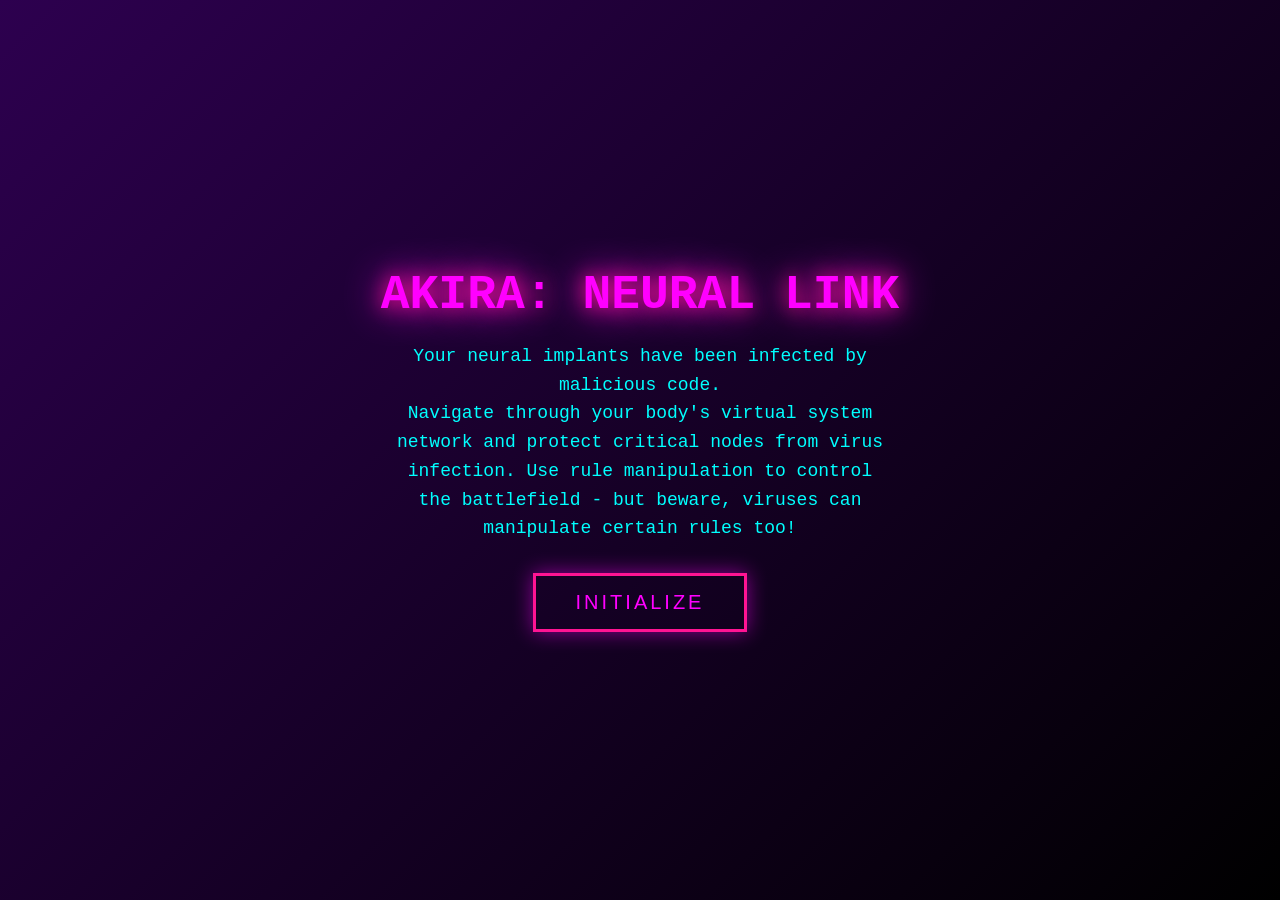
<file: index.html>
<!DOCTYPE html>
<html lang="en">

<head>
  <meta charset="UTF-8">
  <meta name="viewport" content="width=device-width, initial-scale=1.0">
  <title>Neural Link - Virus Defense</title>
  <link rel="stylesheet" href="styles.css">
  <script type="module" src="main.js"></script>
</head>

<body>
  <canvas id="gameCanvas"></canvas>
  <div class="scanlines"></div>
  <div class="crt-glow"></div>

  <!-- HUD -->
  <div id="hud">
    <h3>Neural Link Established</h3>
    <div class="stat-row"><span class="stat-label">HEALTH:</span><span class="stat-value" id="healthText">100%</span></div>
    <div id="healthBar">
      <div id="healthFill" style="width: 100%;"></div>
    </div>
    <div class="stat-row"><span class="stat-label">NODES SECURE:</span><span class="stat-value" id="nodesSecureText">5/5</span></div>
    <div class="stat-row"><span class="stat-label">VIRUSES ACTIVE:</span><span class="stat-value" id="virusesActiveText">3</span></div>

    <!-- Infection Effects Warning Section -->
    <div id="infectionEffectsSection"></div>

    <div id="captureStatusSection"></div>
    <div class="rule-section">
      <div class="rule-title">TOGGLE RULES (Press to flip):</div>
      <div id="toggleRules"></div>
    </div>
    <div class="rule-section">
      <div class="rule-title">DURATION RULES:</div>
      <div id="durationRules"></div>
    </div>
  </div>

  <!-- Help Overlay -->
  <div id="helpOverlay">
    <h2>NEURAL LINK - CONTROLS</h2>
    <div class="content-columns">
      <div class="column">
        <div class="section">
          <h4>MOVEMENT</h4>
          <ul>
            <li><strong>W / Up:</strong> Move Forward</li>
            <li><strong>S / Down:</strong> Move Backward</li>
            <li><strong>A / Left:</strong> Strafe Left</li>
            <li><strong>D / Right:</strong> Strafe Right</li>
            <li><strong>Q + ← (ArrowLeft):</strong> Turn Left</li>
            <li><strong>E + →:</strong> Turn Right</li>
          </ul>
        </div>
        <div class="section">
          <h4>RULES (1-4) - ALL AVAILABLE!</h4>
          <p><strong>TOGGLE RULES:</strong> Press to activate/deactivate. Stay ON until toggled OFF.</p>
          <ul>
            <li><strong>[1]</strong> FIREWALL IS WALL - Firewalls become solid barriers (both you and the viruses can move through yellow walls when this is disabled)</li>
            <li><strong>[2]</strong> NODES ARE LOCKED - Nodes cannot be infected (or interacted with)</li>
            <li style="color: #FFA500;"><em>*Locked nodes also block infection effects!</em></li>
          </ul>
        </div>
        <div class="section">
          <h4>DURATION RULES:</h4>
          <p>Activate for fixed time, then enter cooldown before reuse.</p>
          <ul>
            <li><strong>[3]</strong> VIRUS IS STOP - Viruses freeze (3.5s) | 52.5s CD</li>
            <li><strong>[4]</strong> VIRUS IS SLOW - Viruses move at 60% speed (8s) | 20s CD</li>
          </ul>
        </div>
        <div class="section">
          <h4>CAPTURE & QUARANTINE</h4>
          <ul>
            <li><strong>[C]</strong> Capture Virus (when nearby)</li>
            <li><strong>[V] alone:</strong> Start Quarantine Sequence (hold still for 20s)</li>
          </ul>
        </div>
      </div>
      <div class="column">
        <div class="section">
          <h4>CLEANING INFECTED NODES ⚡</h4>
          <p><strong>AUTO-TRIGGER:</strong> Stand directly on an infected node to begin cleaning.</p>
          <ul>
            <li>Hold position for ~8 seconds (124 config) to clean the infection</li>
            <li>Moving too far away will cancel progress</li>
            <li>Viruses nearby can interrupt your cleaning!</li>
            <li><strong>Note:</strong> Locked nodes (Rule [2]) cannot be cleaned or apply effects</li>
          </ul>
        </div>
        <div class="section">
          <h4>⚠️ INFECTION EFFECTS - HARDWARE FAILURE ⚠️</h4>
          <p>Your cybernetic implants are failing! Each infected node causes system-wide effects:</p>
          <ul>
            <li><strong>Motor Control (Node 0):</strong> Movement speed reduced by 50%</li>
            <li><strong>Visual Processor (Node 1):</strong> Visual distortion</li>
            <li><strong>Auditory Processing (Node 2):</strong> You will not be able to trust your senses!</li>
            <li><strong>Neural Link (Node 3):</strong> Toggle rules have delayed activation!</li>
            <li><strong>Life Support (Node 4):</strong> Health drains (-0.5 HP/sec) + healing blocked</li>
          </ul>
          <p style="color: #FFA500; margin-top: 8px;"><em>*Effects stack! Multiple infections = worse penalties!</em></p>
        </div>
        <div class="section">
          <h4>💚 HEALING SYSTEM</h4>
          <ul>
            <li><strong>Life Support Node:</strong> Stand on it to heal (+2 HP/sec when secure)</li>
            <li><strong>Coolant Tiles (hovering blue balls):</strong> Continuously heal you while standing on them</li>
            <li style="color: #FF4400;"><em>*Life Support infection blocks ALL healing!</em></li>
          </ul>
        </div>
        <div class="section">
          <h4>OBJECTIVE</h4>
          <p>Capture and quarantine all 3 viruses while protecting at least 4 of 5 system nodes.</p>
        </div>
      </div>
    </div>
    <div style="text-align: center; margin-top: 20px;"><button id="closeHelpButton" style="padding: 10px 30px; background: #FF1493; color: #000; border: none; cursor: pointer;">CONTINUE</button></div>
  </div>

  <!-- Debug Overlay -->
  <div id="debugOverlay"></div>

  <!-- MINI-MAP (RADAR) -->
  <div id="radar-container">
    <div id="radar-header">SECTOR RADAR</div>
    <!-- This canvas is small internally but scaled up by CSS for a crisp "low-res" look -->
    <canvas id="miniMapCanvas" width="174" height="120"></canvas>
  </div>

  <!-- Start Screen -->
  <div id="startScreen">
    <h1>AKIRA: NEURAL LINK</h1>
    <p>Your neural implants have been infected by malicious code.</p>
    <p>Navigate through your body's virtual system network and protect critical nodes from virus infection. Use rule manipulation to control the battlefield - but beware, viruses can manipulate certain rules too!</p>
    <button id="startButton">INITIALIZE</button>
  </div>

  <script type="module" src="main.js"></script>
</body>

</html>
</file>
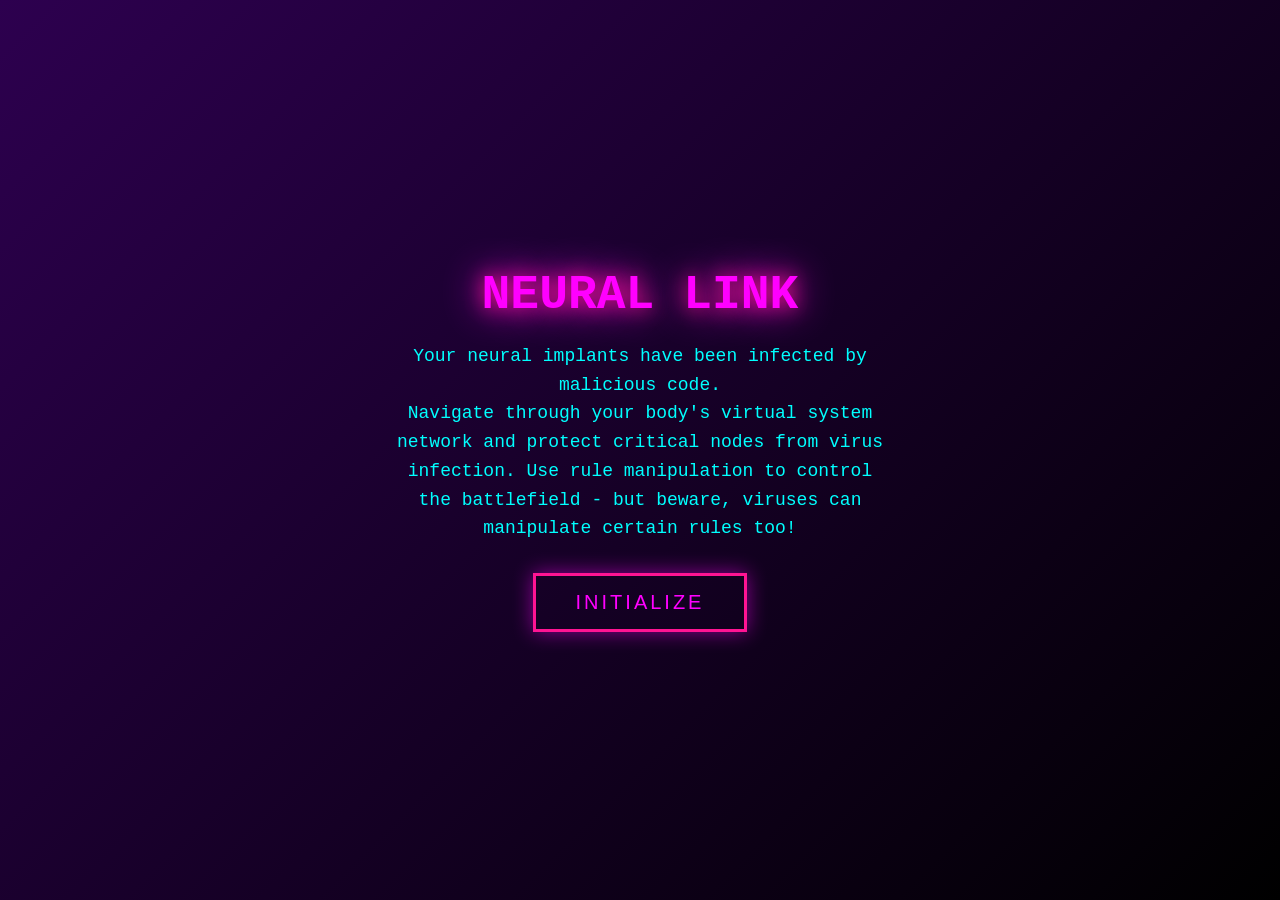
<file: Akira_Implants_v10.html>
<!DOCTYPE html>
<html lang="en">

<head>
  <meta charset="UTF-8">
  <meta name="viewport" content="width=device-width, initial-scale=1.0">
  <title>Neural Link - Virus Defense</title>
  <style>
    * {
      margin: 0;
      padding: 0;
      box-sizing: border-box;
    }

    body {
      background: #000000;
      overflow: hidden;
      font-family: 'Courier New', monospace;
    }

    #gameCanvas {
      display: block;
      width: 100vw;
      height: 100vh;
    }

    /* HUD Overlay */
    #hud {
      position: fixed;
      top: 10px;
      left: 10px;
      background: rgba(45, 0, 79, 0.85);
      border: 2px solid #FF1493;
      padding: 15px;
      color: #00FFFF;
      text-shadow: 0 0 10px #FF1493;
      min-width: 350px;
      font-size: 12px;
      box-shadow: 0 0 20px rgba(255, 0, 255, 0.3);
      z-index: 10;
    }

    #hud h3 {
      color: #FF00FF;
      border-bottom: 1px solid #FF1493;
      padding-bottom: 8px;
      margin-bottom: 10px;
      text-transform: uppercase;
    }

    .stat-row {
      margin: 5px 0;
      display: flex;
      justify-content: space-between;
    }

    .stat-label {
      color: #8B00FF;
    }

    .stat-value {
      color: #00FFFF;
      font-weight: bold;
    }

    /* Rule Display */
    .rule-section {
      margin-top: 15px;
    }

    .rule-title {
      color: #FF1493;
      border-bottom: 1px dashed #8B00FF;
      padding-bottom: 3px;
      margin-bottom: 5px;
    }

    .rule-item {
      display: flex;
      justify-content: space-between;
      align-items: center;
      padding: 4px 6px;
      margin: 3px 0;
      border-radius: 3px;
      background: rgba(0, 0, 0, 0.5);
    }

    .rule-item.ready {
      box-shadow: inset 0 0 8px #00FF00;
      color: #00FF00 !important;
    }

    .rule-item.active {
      background: rgba(255, 160, 0, 0.3);
      box-shadow: inset 0 0 8px #FFA500;
    }

    .rule-item.cooldown {
      color: #FF4444 !important;
    }

    /* Health Bar */
    #healthBar {
      width: 100%;
      height: 20px;
      background: #333;
      border: 2px solid #8B00FF;
      margin-top: 5px;
      position: relative;
    }

    #healthFill {
      height: 100%;
      background: linear-gradient(90deg, #FF0000, #FFA500, #00FF00);
      transition: width 0.3s;
      box-shadow: 0 0 10px #00FF00;
    }

    /* Infection Effects Warning Section */
    .infection-warning {
      margin-top: 15px;
      border: 2px solid #FF4400;
      background: rgba(255, 68, 0, 0.1);
      padding: 8px;
      border-radius: 3px;
    }

    .infection-warning-title {
      color: #FF4400;
      font-weight: bold;
      margin-bottom: 5px;
      text-transform: uppercase;
      font-size: 10px;
    }

    .infection-effect-item {
      padding: 3px 5px;
      margin: 2px 0;
      background: rgba(255, 68, 0, 0.2);
      border-left: 3px solid #FF4400;
      font-size: 11px;
    }

    .infection-effect-item.critical {
      border-left-color: #FF0000;
      background: rgba(255, 0, 0, 0.3);
    }

    /* Scanline Effect */
    .scanlines {
      position: fixed;
      top: 0;
      left: 0;
      width: 100vw;
      height: 100vh;
      pointer-events: none;
      background: repeating-linear-gradient(0deg, rgba(0, 0, 0, 0.15), rgba(0, 0, 0, 0.15) 2px, transparent 2px, transparent 4px);
      z-index: 10;
    }

    /* CRT Glow */
    .crt-glow {
      position: fixed;
      top: 0;
      left: 0;
      width: 100vw;
      height: 100vh;
      pointer-events: none;
      box-shadow: inset 0 0 150px rgba(255, 0, 255, 0.1);
      z-index: 9;
    }

    /* Help Overlay */
    #helpOverlay {
      display: none;
      position: fixed;
      top: 50%;
      left: 50%;
      transform: translate(-50%, -50%);
      background: rgba(45, 0, 79, 0.98);
      border: 3px solid #FF1493;
      padding: 20px;
      color: #00FFFF;
      max-width: 95vw;
      max-height: 85vh;
      width: auto;
      min-width: 320px;
      z-index: 100;
      box-shadow: 0 0 30px rgba(255, 0, 255, 0.5);
      overflow-y: auto;
    }

    #helpOverlay h2 {
      color: #FF00FF;
      text-align: center;
      margin-bottom: 15px;
      text-shadow: 0 0 10px #FF1493;
    }

    #helpOverlay .content-columns {
      display: flex;
      flex-wrap: wrap;
      gap: 15px;
    }

    #helpOverlay .column {
      flex: 1 1 calc(50% - 20px);
      min-width: 280px;
    }

    /* Stack columns on smaller screens */
    @media (max-width: 768px) {
      #helpOverlay .column {
        flex: 1 1 100%;
        min-width: auto;
      }
    }

    #helpOverlay .section {
      margin: 12px 0;
      padding: 8px 10px;
      background: rgba(0, 0, 0, 0.3);
      border-radius: 5px;
    }

    #helpOverlay h4 {
      color: #FF1493;
      margin-bottom: 8px;
      font-size: clamp(12px, 2vw, 16px);
    }

    #helpOverlay ul {
      padding-left: 20px;
    }

    #helpOverlay li {
      margin: 4px 0;
      font-size: clamp(10px, 1.5vw, 14px);
    }

    /* Center the close button and make it responsive */
    #helpOverlay>div:last-child {
      text-align: center;
    }

    @media (max-width: 480px) {
      #helpOverlay h2 {
        font-size: clamp(18px, 5vw, 24px);
      }

      #helpOverlay button {
        font-size: clamp(12px, 3vw, 16px);
        padding: 10px 20px;
      }
    }

    /* Debug Overlay */
    #debugOverlay {
      display: none;
      position: fixed;
      top: 10px;
      right: 10px;
      background: rgba(0, 0, 0, 0.9);
      border: 2px solid #00FF00;
      padding: 15px;
      color: #00FF00;
      font-size: 10px;
      z-index: 100;
    }

    /* Start Screen */
    #startScreen {
      position: fixed;
      top: 0;
      left: 0;
      width: 100vw;
      height: 100vh;
      background: linear-gradient(135deg, #2D004F 0%, #000000 100%);
      display: flex;
      flex-direction: column;
      justify-content: center;
      align-items: center;
      z-index: 200;
    }

    #startScreen h1 {
      color: #FF00FF;
      font-size: 48px;
      text-shadow: 0 0 20px #FF1493, 0 0 40px #FF00FF;
      margin-bottom: 20px;
    }

    #startScreen p {
      color: #00FFFF;
      font-size: 18px;
      max-width: 500px;
      text-align: center;
      line-height: 1.6;
    }

    #startButton {
      margin-top: 30px;
      padding: 15px 40px;
      font-size: 20px;
      background: transparent;
      color: #FF00FF;
      border: 3px solid #FF1493;
      cursor: pointer;
      text-transform: uppercase;
      letter-spacing: 3px;
      box-shadow: 0 0 20px rgba(255, 0, 255, 0.5);
      transition: all 0.3s;
    }

    #startButton:hover {
      background: #FF1493;
      color: #000;
      box-shadow: 0 0 30px rgba(255, 0, 255, 0.8);
    }

    /* ========================================= */
    /* ✅ NEW: MINI-MAP (RADAR) STYLES           */
    /* ========================================= */
    #radar-container {
      position: fixed;
      bottom: 20px;
      right: 20px;
      width: 260px;
      height: 180px;
      background: rgba(0, 20, 40, 0.9);
      border: 2px solid #00FFFF;
      box-shadow: 0 0 15px rgba(0, 255, 255, 0.3);
      z-index: 15;
      display: flex;
      flex-direction: column;
    }

    #radar-header {
      background: rgba(0, 128, 255, 0.3);
      color: #00FFFF;
      font-size: 10px;
      padding: 2px 8px;
      text-align: center;
      font-weight: bold;
      letter-spacing: 1px;
    }

    #miniMapCanvas {
      width: 100%;
      height: 100%;
      image-rendering: pixelated;
      /* Keeps blocks crisp */
    }

    /* Radar Scanline overlay on top of map */
    #radar-container::after {
      content: "";
      position: absolute;
      top: 0;
      left: 0;
      right: 0;
      bottom: 2px;
      /* Below header */
      background: repeating-linear-gradient(0deg, transparent, transparent 2px, rgba(0, 255, 255, 0.05) 3px);
      pointer-events: none;
    }
  </style>
</head>

<body>
  <canvas id="gameCanvas"></canvas>
  <div class="scanlines"></div>
  <div class="crt-glow"></div>

  <!-- HUD -->
  <div id="hud">
    <h3>Neural Link Established</h3>
    <div class="stat-row"><span class="stat-label">HEALTH:</span><span class="stat-value" id="healthText">100%</span></div>
    <div id="healthBar">
      <div id="healthFill" style="width: 100%;"></div>
    </div>
    <div class="stat-row"><span class="stat-label">NODES SECURE:</span><span class="stat-value" id="nodesSecureText">5/5</span></div>
    <div class="stat-row"><span class="stat-label">VIRUSES ACTIVE:</span><span class="stat-value" id="virusesActiveText">3</span></div>

    <!-- ✅ NEW: Infection Effects Warning Section -->
    <div id="infectionEffectsSection"></div>

    <div id="captureStatusSection"></div>
    <div class="rule-section">
      <div class="rule-title">TOGGLE RULES (Press to flip):</div>
      <div id="toggleRules"></div>
    </div>
    <div class="rule-section">
      <div class="rule-title">DURATION RULES:</div>
      <div id="durationRules"></div>
    </div>
  </div>

  <!-- Help Overlay -->
  <div id="helpOverlay">
    <h2>NEURAL LINK - CONTROLS</h2>
    <div class="content-columns">
      <div class="column">
        <div class="section">
          <h4>MOVEMENT</h4>
          <ul>
            <li><strong>W / Up:</strong> Move Forward</li>
            <li><strong>S / Down:</strong> Move Backward</li>
            <li><strong>A / Left:</strong> Strafe Left</li>
            <li><strong>D / Right:</strong> Strafe Right</li>
            <li><strong>Q + ← (ArrowLeft):</strong> Turn Left</li>
            <li><strong>E + →:</strong> Turn Right</li>
          </ul>
        </div>
        <div class="section">
          <h4>RULES (1-5) - ALL AVAILABLE!</h4>
          <p><strong>TOGGLE RULES:</strong> Press to activate/deactivate. Stay ON until toggled OFF.</p>
          <ul>
            <li><strong>[1]</strong> FIREWALL IS WALL - Firewalls become solid barriers</li>
            <li><strong>[2]</strong> NODES ARE LOCKED - Nodes cannot be infected (or interacted with)</li>
            <li style="color: #FFA500;"><em>*Locked nodes also block infection effects!</em></li>
          </ul>
        </div>
        <div class="section">
          <h4>DURATION RULES:</h4>
          <p>Activate for fixed time, then enter cooldown before reuse.</p>
          <ul>
            <li><strong>[3]</strong> VIRUS IS STOP - Viruses freeze (3.5s) | 52.5s CD</li>
            <li><strong>[4]</strong> VIRUS IS SLOW - Viruses move at 60% speed (8s) | 20s CD</li>
            <li><strong>[5]</strong> COOLANT IS SAFE - Coolant heals you (6s) | 12s CD</li>
          </ul>
        </div>
        <div class="section">
          <h4>CAPTURE & QUARANTINE</h4>
          <ul>
            <li><strong>[C]</strong> Capture Virus (when nearby)</li>
            <li><strong>[V] alone:</strong> Start Quarantine Sequence (hold still for 20s)</li>
          </ul>
        </div>
      </div>
      <div class="column">
        <div class="section">
          <h4>CLEANING INFECTED NODES ⚡</h4>
          <p><strong>AUTO-TRIGGER:</strong> Stand directly on an infected node to begin cleaning.</p>
          <ul>
            <li>Hold position for ~8 seconds (124 config) to clean the infection</li>
            <li>Moving too far away will cancel progress</li>
            <li>Viruses nearby can interrupt your cleaning!</li>
            <li><strong>Note:</strong> Locked nodes (Rule [2]) cannot be cleaned or apply effects</li>
          </ul>
        </div>
        <div class="section">
          <h4>⚠️ INFECTION EFFECTS - HARDWARE FAILURE ⚠️</h4>
          <p>Your cybernetic implants are failing! Each infected node causes system-wide effects:</p>
          <ul>
            <li><strong>Motor Control (Node 0):</strong> Movement speed reduced by 50%</li>
            <li><strong>Visual Processor (Node 1):</strong> Screen shake + visual distortion</li>
            <li><strong>Auditory Processing (Node 2):</strong> RGB static/color interference</li>
            <li><strong>Neural Link (Node 3):</strong> Toggle rules have delayed activation!</li>
            <li><strong>Life Support (Node 4):</strong> Health drains (-0.5 HP/sec) + healing blocked</li>
          </ul>
          <p style="color: #FFA500; margin-top: 8px;"><em>*Effects stack! Multiple infections = worse penalties!</em></p>
        </div>
        <div class="section">
          <h4>💚 HEALING SYSTEM</h4>
          <ul>
            <li><strong>Life Support Node:</strong> Stand on it to heal (+2 HP/sec when secure)</li>
            <li><strong>Coolant Tiles:</strong> Heal with Rule [5] "COOLANT IS SAFE" active</li>
            <li style="color: #FF4400;"><em>*Life Support infection blocks ALL healing!</em></li>
          </ul>
        </div>
        <div class="section">
          <h4>OBJECTIVE</h4>
          <p>Capture and quarantine all 3 viruses while protecting at least 4 of 5 system nodes.</p>
        </div>
      </div>
    </div>
    <div style="text-align: center; margin-top: 20px;"><button onclick="toggleHelp()" style="padding: 10px 30px; background: #FF1493; color: #000; border: none; cursor: pointer;">CLOSE</button></div>
  </div>

  <!-- Debug Overlay -->
  <div id="debugOverlay"></div>

  <!-- ✅ NEW: MINI-MAP (RADAR) -->
  <div id="radar-container">
    <div id="radar-header">SECTOR RADAR</div>
    <!-- This canvas is small internally but scaled up by CSS for a crisp "low-res" look -->
    <canvas id="miniMapCanvas" width="130" height="90"></canvas>
  </div>

  <!-- Start Screen -->
  <div id="startScreen">
    <h1>NEURAL LINK</h1>
    <p>Your neural implants have been infected by malicious code.</p>
    <p>Navigate through your body's virtual system network and protect critical nodes from virus infection. Use rule manipulation to control the battlefield - but beware, viruses can manipulate certain rules too!</p>
    <button id="startButton" onclick="startGame()">INITIALIZE</button>
  </div>

  <script>
    /** NEURAL LINK - Cyberpunk Virus Defense Game */
    // ============================================================================
    // CONSTANTS & CONFIGURATION
    // ============================================================================
    const CANVAS_WIDTH = window.innerWidth;
    const CANVAS_HEIGHT = window.innerHeight;
    // ✅ UPDATED: New map is 64x56 (columns x rows) — MAP_SIZE controls both dimensions
    const MAP_SIZE = 64; // Used as the safe upper bound constant, though array is 64 wide
    const TILE_SIZE = 64;
    const FOV = Math.PI / 3;
    const RAY_COUNT = CANVAS_WIDTH / 4;
    // ✅ UPDATED: Increased MAX_DEPTH for the larger map (was 20)
    const MAX_DEPTH = 32;
    const COLORS = {
      BLACK: '#000000',
      YELLOW: '#F9E644',
      NEON_PINK: '#FF00FF',
      CYAN: '#00FFFF',
      MAGENTA: '#FF1493',
      ELECTRIC_BLUE: '#0080FF',
      LIME_GREEN: '#00FF00',
      PURPLE: '#8B00FF',
      RED: '#FF0000',
      ORANGE: '#FFA500',
      WHITE: '#FFFFFF',
      CONTRAST_WALL: '#8C97CF',
      DARK_PURPLE: '#595959'
    };
    // ============================================================================
    // ✅ VIRUS DAMAGE CONFIGURATION (Centralized for easy tuning!)
    // ============================================================================
    const VIRUS_DAMAGE_CONFIG = {
      DAMAGE_PER_HIT: 25,
      PLAYER_COOLDOWN: 1.0,
      HITBOX_RADIUS: TILE_SIZE / 8
    };
    // ============================================================================
    // ✅ CAPTURE CONFIGURATION (MUST COME BEFORE RULES!)
    // ============================================================================
    const CAPTURE_CONFIG = {
      COOLDOWN_BASE: 500 / 8,
      COOLDOWN_NODE_BONUS: -30,
      QUARANTINE_DURATION: 200 / 8,
      HUNT_WARNING_DELAY: 5,
      CAPTURE_RANGE: TILE_SIZE * 2.5,
      INTERRUPT_DISTANCE: TILE_SIZE * 6
    };
    // ============================================================================
    // ✅ INFECTION CLEANING CONFIGURATION (Easy to tune!)
    // ============================================================================
    const CLEANING_CONFIG = {
      CLEANUP_TIME: 96 / 8,
      MOVEMENT_INTERRUPT_DISTANCE: TILE_SIZE * 0.75,
      VIRUS_INTERRUPT_DISTANCE: TILE_SIZE * 3
    };
    // ============================================================================
    // ✅ INFECTION EFFECTS CONFIGURATION (Centralized for easy tuning!)
    // ============================================================================
    const INFECTION_EFFECTS_CONFIG = {
      MOTOR_CONTROL_SPEED_MULTIPLIER: 0.5,
      LIFE_SUPPORT_HEALTH_DRAIN_RATE: 0.0625,
      EFFECTS_STACK: true
    };
    // ============================================================================
    // ✅ HEALING CONFIGURATION (Life Support + Coolant)
    // ============================================================================
    const HEALING_CONFIG = {
      LIFE_SUPPORT_HEAL_RATE: 2,
      COOLANT_HEAL_RATE: 5
    };
    // ✅ NEW: VIRUS SLOW RULE CONFIGURATION
    const VIRUS_SLOW_MOVEMENT_MULTIPLIER = 0.5;
    const VIRUS_SLOW_DAMAGE_MULTIPLIER = 0.5;
    // ============================================================================
    // ✅ USER'S UPDATED RULE TIMINGS (~16x for deltaTime bug workaround!)
    // ============================================================================
    const RULES = [{
        id: 1,
        name: "FIREWALL IS WALL",
        type: "TOGGLE",
        cooldown: 48 / 8
      },
      {
        id: 2,
        name: "NODES ARE LOCKED",
        type: "TOGGLE",
        cooldown: 64 / 8
      },
      {
        id: 3,
        name: "VIRUS IS STOP",
        type: "DURATION",
        duration: 3.5,
        cooldown: 52.5
      },
      {
        id: 4,
        name: "VIRUS IS SLOW",
        type: "DURATION",
        duration: 8,
        cooldown: 320 / 8
      },
      {
        id: 5,
        name: "COOLANT IS SAFE",
        type: "DURATION",
        duration: 6,
        cooldown: 192 / 8
      }
    ];
    const TILE = {
      EMPTY: 0,
      WALL: 1,
      FIREWALL: 2,
      COOLANT: 3,
      RULE_BLOCK: 4,
      SYSTEM_NODE: 5,
      ALTERNATE_WALL: 6,
      TUTORIAL_WALL: 7,
      CONTRAST_WALL: 8,
    };
    // ============================================================================
    // GAME STATE MANAGEMENT (SINGLE DECLARATIONS ONLY!)
    // ============================================================================
    let canvas = document.getElementById('gameCanvas');
    let ctx = canvas.getContext('2d', {
      alpha: false
    });
    canvas.width = CANVAS_WIDTH;
    canvas.height = CANVAS_HEIGHT;
    // ✅ NEW: Radar Canvas Setup
    const radarCanvas = document.getElementById('miniMapCanvas');
    const radarCtx = radarCanvas.getContext('2d', {
      alpha: false
    });
    let lastTime = performance.now();
    let deltaTime = 0;
    let gameRunning = false;
    let showHelp = false;
    let showDebug = false;
    let helpVisible = true;
    let isPaused = false;
    const levelMap = [
      // Row Y=0 - Top Edge Boundary (all WALL)
      [1, 1, 1, 1, 1, 1, 1, 1, 1, 1, 1, 1, 1, 1, 1, 1, 1, 1, 1, 1, 1, 1, 1, 1, 1, 1, 1, 1, 1, 2, 1, 1, 1, 1, 1, 1, 1, 2, 1, 1, 1, 1, 1, 1, 1, 2, 1, 1, 1, 1, 1, 1, 1, 2, 1, 1, 1, 1, 1, 1, 1, 1],
      // Row Y=1 - Top interior (Player spawn area, Node 3 nearby)
      [1, 8, 7, 6, 8, 2, 0, 0, 0, 7, 6, 8, 2, 0, 5, 5, 0, 7, 6, 8, 2, 0, 0, 7, 6, 8, 2, 0, 0, 7, 6, 8, 2, 0, 5, 5, 0, 7, 6, 8, 2, 0, 0, 7, 6, 8, 2, 0, 5, 5, 0, 7, 6, 8, 2, 0, 5, 5, 0, 7, 6, 8],
      // Row Y=2 - Upper corridor (Firewall choke points)
      [1, 7, 6, 8, 2, 0, 7, 6, 8, 2, 0, 5, 5, 0, 7, 6, 8, 2, 0, 5, 5, 0, 7, 6, 8, 2, 0, 5, 5, 0, 7, 6, 8, 2, 0, 5, 5, 0, 7, 6, 8, 2, 0, 5, 5, 0, 7, 6, 8, 2, 0, 5, 5, 0, 7, 6, 8, 2, 0, 5, 5, 0],
      // Row Y=3 - Node 3 cluster (Neural Link at tile X=2)
      [1, 6, 8, 7, 0, 5, 5, 0, 7, 6, 8, 2, 0, 5, 5, 0, 7, 6, 8, 2, 0, 5, 5, 0, 7, 6, 8, 2, 0, 5, 5, 0, 7, 6, 8, 2, 0, 5, 5, 0, 7, 6, 8, 2, 0, 5, 5, 0, 7, 6, 8, 2, 0, 5, 5, 0, 7, 6, 8, 2, 0, 5],
      // Row Y=4 - Upper open area (Firewalls create strategic traps)
      [1, 8, 7, 6, 2, 0, 5, 5, 0, 7, 6, 8, 2, 0, 5, 5, 0, 7, 6, 8, 2, 0, 5, 5, 0, 7, 6, 8, 2, 0, 5, 5, 0, 7, 6, 8, 2, 0, 5, 5, 0, 7, 6, 8, 2, 0, 5, 5, 0, 7, 6, 8, 2, 0, 5, 5, 0, 7, 6, 8, 2, 0],
      // Row Y=5 - Corridor junctions (Firewall placement)
      [1, 7, 6, 8, 0, 5, 5, 0, 7, 6, 8, 2, 0, 5, 5, 0, 7, 6, 8, 2, 0, 5, 5, 0, 7, 6, 8, 2, 0, 5, 5, 0, 7, 6, 8, 2, 0, 5, 5, 0, 7, 6, 8, 2, 0, 5, 5, 0, 7, 6, 8, 2, 0, 5, 5, 0, 7, 6, 8, 2, 0, 5],
      // Row Y=6 - Open plaza (Node area)
      [1, 6, 8, 7, 2, 0, 5, 5, 0, 7, 6, 8, 2, 0, 5, 5, 0, 7, 6, 8, 2, 0, 5, 5, 0, 7, 6, 8, 2, 0, 5, 5, 0, 7, 6, 8, 2, 0, 5, 5, 0, 7, 6, 8, 2, 0, 5, 5, 0, 7, 6, 8, 2, 0, 5, 5, 0, 7, 6, 8, 2, 0],
      // Row Y=7 - Mid-upper (Firewall intersections)
      [1, 8, 7, 6, 0, 5, 5, 0, 7, 6, 8, 2, 0, 5, 5, 0, 7, 6, 8, 2, 0, 5, 5, 0, 7, 6, 8, 2, 0, 5, 5, 0, 7, 6, 8, 2, 0, 5, 5, 0, 7, 6, 8, 2, 0, 5, 5, 0, 7, 6, 8, 2, 0, 5, 5, 0, 7, 6, 8, 2, 0, 5],
      // Row Y=8 - Node 4 cluster (Life Support at center-right)
      [1, 7, 6, 8, 2, 0, 5, 5, 0, 7, 6, 8, 2, 0, 5, 5, 0, 7, 6, 8, 2, 0, 5, 5, 0, 7, 6, 8, 2, 0, 5, 5, 0, 7, 6, 8, 2, 0, 5, 5, 0, 7, 6, 8, 2, 0, 5, 5, 0, 7, 6, 8, 2, 0, 5, 5, 0, 7, 6, 8, 2, 0],
      // Row Y=9 - Upper mid (Firewall choke point)
      [1, 6, 8, 7, 0, 5, 5, 0, 7, 6, 8, 2, 0, 5, 5, 0, 7, 6, 8, 2, 0, 5, 5, 0, 7, 6, 8, 2, 0, 5, 5, 0, 7, 6, 8, 2, 0, 5, 5, 0, 7, 6, 8, 2, 0, 5, 5, 0, 7, 6, 8, 2, 0, 5, 5, 0, 7, 6, 8, 2, 0, 5],
      // Row Y=10 - Mid corridor (strategic firewall placement)
      [1, 8, 7, 6, 2, 0, 5, 5, 0, 7, 6, 8, 2, 0, 5, 5, 0, 7, 6, 8, 2, 0, 5, 5, 0, 7, 6, 8, 2, 0, 5, 5, 0, 7, 6, 8, 2, 0, 5, 5, 0, 7, 6, 8, 2, 0, 5, 5, 0, 7, 6, 8, 2, 0, 5, 5, 0, 7, 6, 8, 2, 0],
      // Row Y=11 - Node cluster (Node 3)
      [1, 7, 6, 8, 0, 5, 5, 0, 7, 6, 8, 2, 0, 5, 5, 0, 7, 6, 8, 2, 0, 5, 5, 0, 7, 6, 8, 2, 0, 5, 5, 0, 7, 6, 8, 2, 0, 5, 5, 0, 7, 6, 8, 2, 0, 5, 5, 0, 7, 6, 8, 2, 0, 5, 5, 0, 7, 6, 8, 2, 0, 5],
      // Row Y=12 - Mid corridor (Firewall trap location)
      [1, 6, 8, 7, 2, 0, 5, 5, 0, 7, 6, 8, 2, 0, 5, 5, 0, 7, 6, 8, 2, 0, 5, 5, 0, 7, 6, 8, 2, 0, 5, 5, 0, 7, 6, 8, 2, 0, 5, 5, 0, 7, 6, 8, 2, 0, 5, 5, 0, 7, 6, 8, 2, 0, 5, 5, 0, 7, 6, 8, 2, 0],
      // Row Y=13 - Open area (Node access routes)
      [1, 8, 7, 6, 0, 5, 5, 0, 7, 6, 8, 2, 0, 5, 5, 0, 7, 6, 8, 2, 0, 5, 5, 0, 7, 6, 8, 2, 0, 5, 5, 0, 7, 6, 8, 2, 0, 5, 5, 0, 7, 6, 8, 2, 0, 5, 5, 0, 7, 6, 8, 2, 0, 5, 5, 0, 7, 6, 8, 2, 0, 5],
      // Row Y=14 - Mid-upper (Firewall intersections)
      [1, 7, 6, 8, 2, 0, 5, 5, 0, 7, 6, 8, 2, 0, 5, 5, 0, 7, 6, 8, 2, 0, 5, 5, 0, 7, 6, 8, 2, 0, 5, 5, 0, 7, 6, 8, 2, 0, 5, 5, 0, 7, 6, 8, 2, 0, 5, 5, 0, 7, 6, 8, 2, 0, 5, 5, 0, 7, 6, 8, 2, 0],
      // Row Y=15 - Corridor (Firewall trap zone)
      [1, 6, 8, 7, 0, 5, 5, 0, 7, 6, 8, 2, 0, 5, 5, 0, 7, 6, 8, 2, 0, 5, 5, 0, 7, 6, 8, 2, 0, 5, 5, 0, 7, 6, 8, 2, 0, 5, 5, 0, 7, 6, 8, 2, 0, 5, 5, 0, 7, 6, 8, 2, 0, 5, 5, 0, 7, 6, 8, 2, 0, 5],
      // Row Y=16 - Node area (Node 2 cluster)
      [1, 8, 7, 6, 2, 0, 5, 5, 0, 7, 6, 8, 2, 0, 5, 5, 0, 7, 6, 8, 2, 0, 5, 5, 0, 7, 6, 8, 2, 0, 5, 5, 0, 7, 6, 8, 2, 0, 5, 5, 0, 7, 6, 8, 2, 0, 5, 5, 0, 7, 6, 8, 2, 0, 5, 5, 0, 7, 6, 8, 2, 0],
      // Row Y=17 - Mid corridor (Firewall choke points)
      [1, 7, 6, 8, 0, 5, 5, 0, 7, 6, 8, 2, 0, 5, 5, 0, 7, 6, 8, 2, 0, 5, 5, 0, 7, 6, 8, 2, 0, 5, 5, 0, 7, 6, 8, 2, 0, 5, 5, 0, 7, 6, 8, 2, 0, 5, 5, 0, 7, 6, 8, 2, 0, 5, 5, 0, 7, 6, 8, 2, 0, 5],
      // Row Y=18 - Open plaza (Strategic firewall placement)
      [1, 6, 8, 7, 2, 0, 5, 5, 0, 7, 6, 8, 2, 0, 5, 5, 0, 7, 6, 8, 2, 0, 5, 5, 0, 7, 6, 8, 2, 0, 5, 5, 0, 7, 6, 8, 2, 0, 5, 5, 0, 7, 6, 8, 2, 0, 5, 5, 0, 7, 6, 8, 2, 0, 5, 5, 0, 7, 6, 8, 2, 0],
      // Row Y=19 - Node cluster (Node 4)
      [1, 8, 7, 6, 0, 5, 5, 0, 7, 6, 8, 2, 0, 5, 5, 0, 7, 6, 8, 2, 0, 5, 5, 0, 7, 6, 8, 2, 0, 5, 5, 0, 7, 6, 8, 2, 0, 5, 5, 0, 7, 6, 8, 2, 0, 5, 5, 0, 7, 6, 8, 2, 0, 5, 5, 0, 7, 6, 8, 2, 0, 5],
      // Row Y=20 - Mid corridor (Firewall trap)
      [1, 7, 6, 8, 2, 0, 5, 5, 0, 7, 6, 8, 2, 0, 5, 5, 0, 7, 6, 8, 2, 0, 5, 5, 0, 7, 6, 8, 2, 0, 5, 5, 0, 7, 6, 8, 2, 0, 5, 5, 0, 7, 6, 8, 2, 0, 5, 5, 0, 7, 6, 8, 2, 0, 5, 5, 0, 7, 6, 8, 2, 0],
      // Row Y=21 - Node area (Node 4 cluster)
      [1, 6, 8, 7, 0, 5, 5, 0, 7, 6, 8, 2, 0, 5, 5, 0, 7, 6, 8, 2, 0, 5, 5, 0, 7, 6, 8, 2, 0, 5, 5, 0, 7, 6, 8, 2, 0, 5, 5, 0, 7, 6, 8, 2, 0, 5, 5, 0, 7, 6, 8, 2, 0, 5, 5, 0, 7, 6, 8, 2, 0, 5],
      // Row Y=22 - Mid corridor (Firewall intersections)
      [1, 8, 7, 6, 2, 0, 5, 5, 0, 7, 6, 8, 2, 0, 5, 5, 0, 7, 6, 8, 2, 0, 5, 5, 0, 7, 6, 8, 2, 0, 5, 5, 0, 7, 6, 8, 2, 0, 5, 5, 0, 7, 6, 8, 2, 0, 5, 5, 0, 7, 6, 8, 2, 0, 5, 5, 0, 7, 6, 8, 2, 0],
      // Row Y=23 - Node cluster (Node 3)
      [1, 7, 6, 8, 0, 5, 5, 0, 7, 6, 8, 2, 0, 5, 5, 0, 7, 6, 8, 2, 0, 5, 5, 0, 7, 6, 8, 2, 0, 5, 5, 0, 7, 6, 8, 2, 0, 5, 5, 0, 7, 6, 8, 2, 0, 5, 5, 0, 7, 6, 8, 2, 0, 5, 5, 0, 7, 6, 8, 2, 0, 5],
      // Row Y=24 - Mid corridor (Firewall trap zone)
      [1, 6, 8, 7, 2, 0, 5, 5, 0, 7, 6, 8, 2, 0, 5, 5, 0, 7, 6, 8, 2, 0, 5, 5, 0, 7, 6, 8, 2, 0, 5, 5, 0, 7, 6, 8, 2, 0, 5, 5, 0, 7, 6, 8, 2, 0, 5, 5, 0, 7, 6, 8, 2, 0, 5, 5, 0, 7, 6, 8, 2, 0],
      // Row Y=25 - Node cluster (Node 1)
      [1, 8, 7, 6, 0, 5, 5, 0, 7, 6, 8, 2, 0, 5, 5, 0, 7, 6, 8, 2, 0, 5, 5, 0, 7, 6, 8, 2, 0, 5, 5, 0, 7, 6, 8, 2, 0, 5, 5, 0, 7, 6, 8, 2, 0, 5, 5, 0, 7, 6, 8, 2, 0, 5, 5, 0, 7, 6, 8, 2, 0, 5],
      // Row Y=26 - Mid corridor (Firewall choke points)
      [1, 7, 6, 8, 2, 0, 5, 5, 0, 7, 6, 8, 2, 0, 5, 5, 0, 7, 6, 8, 2, 0, 5, 5, 0, 7, 6, 8, 2, 0, 5, 5, 0, 7, 6, 8, 2, 0, 5, 5, 0, 7, 6, 8, 2, 0, 5, 5, 0, 7, 6, 8, 2, 0, 5, 5, 0, 7, 6, 8, 2, 0],
      // Row Y=27 - Mid corridor (Firewall trap)
      [1, 6, 8, 7, 0, 5, 5, 0, 7, 6, 8, 2, 0, 5, 5, 0, 7, 6, 8, 2, 0, 5, 5, 0, 7, 6, 8, 2, 0, 5, 5, 0, 7, 6, 8, 2, 0, 5, 5, 0, 7, 6, 8, 2, 0, 5, 5, 0, 7, 6, 8, 2, 0, 5, 5, 0, 7, 6, 8, 2, 0, 5],
      // Row Y=28 - Mid corridor (Firewall intersections)
      [1, 8, 7, 6, 2, 0, 5, 5, 0, 7, 6, 8, 2, 0, 5, 5, 0, 7, 6, 8, 2, 0, 5, 5, 0, 7, 6, 8, 2, 0, 5, 5, 0, 7, 6, 8, 2, 0, 5, 5, 0, 7, 6, 8, 2, 0, 5, 5, 0, 7, 6, 8, 2, 0, 5, 5, 0, 7, 6, 8, 2, 0],
      // Row Y=29 - Mid corridor (Firewall trap zone)
      [1, 7, 6, 8, 0, 5, 5, 0, 7, 6, 8, 2, 0, 5, 5, 0, 7, 6, 8, 2, 0, 5, 5, 0, 7, 6, 8, 2, 0, 5, 5, 0, 7, 6, 8, 2, 0, 5, 5, 0, 7, 6, 8, 2, 0, 5, 5, 0, 7, 6, 8, 2, 0, 5, 5, 0, 7, 6, 8, 2, 0, 5],
      // Row Y=30 - Node cluster (Node 2 center)
      [1, 6, 8, 7, 2, 0, 5, 5, 0, 7, 6, 8, 2, 0, 5, 5, 0, 7, 6, 8, 2, 0, 5, 5, 0, 7, 6, 8, 2, 0, 5, 5, 0, 7, 6, 8, 2, 0, 5, 5, 0, 7, 6, 8, 2, 0, 5, 5, 0, 7, 6, 8, 2, 0, 5, 5, 0, 7, 6, 8, 2, 0],
      // Row Y=31 - Mid corridor (Firewall choke)
      [1, 8, 7, 6, 0, 5, 5, 0, 7, 6, 8, 2, 0, 5, 5, 0, 7, 6, 8, 2, 0, 5, 5, 0, 7, 6, 8, 2, 0, 5, 5, 0, 7, 6, 8, 2, 0, 5, 5, 0, 7, 6, 8, 2, 0, 5, 5, 0, 7, 6, 8, 2, 0, 5, 5, 0, 7, 6, 8, 2, 0, 5],
      // Row Y=32 - Mid corridor (Firewall trap)
      [1, 7, 6, 8, 2, 0, 5, 5, 0, 7, 6, 8, 2, 0, 5, 5, 0, 7, 6, 8, 2, 0, 5, 5, 0, 7, 6, 8, 2, 0, 5, 5, 0, 7, 6, 8, 2, 0, 5, 5, 0, 7, 6, 8, 2, 0, 5, 5, 0, 7, 6, 8, 2, 0, 5, 5, 0, 7, 6, 8, 2, 0],
      // Row Y=33 - Mid corridor (Firewall intersections)
      [1, 6, 8, 7, 0, 5, 5, 0, 7, 6, 8, 2, 0, 5, 5, 0, 7, 6, 8, 2, 0, 5, 5, 0, 7, 6, 8, 2, 0, 5, 5, 0, 7, 6, 8, 2, 0, 5, 5, 0, 7, 6, 8, 2, 0, 5, 5, 0, 7, 6, 8, 2, 0, 5, 5, 0, 7, 6, 8, 2, 0, 5],
      // Row Y=34 - Mid corridor (Firewall trap zone)
      [1, 8, 7, 6, 2, 0, 5, 5, 0, 7, 6, 8, 2, 0, 5, 5, 0, 7, 6, 8, 2, 0, 5, 5, 0, 7, 6, 8, 2, 0, 5, 5, 0, 7, 6, 8, 2, 0, 5, 5, 0, 7, 6, 8, 2, 0, 5, 5, 0, 7, 6, 8, 2, 0, 5, 5, 0, 7, 6, 8, 2, 0],
      // Row Y=35 - Mid corridor (Firewall choke points)
      [1, 7, 6, 8, 0, 5, 5, 0, 7, 6, 8, 2, 0, 5, 5, 0, 7, 6, 8, 2, 0, 5, 5, 0, 7, 6, 8, 2, 0, 5, 5, 0, 7, 6, 8, 2, 0, 5, 5, 0, 7, 6, 8, 2, 0, 5, 5, 0, 7, 6, 8, 2, 0, 5, 5, 0, 7, 6, 8, 2, 0, 5],
      // Row Y=36 - Mid corridor (Firewall trap)
      [1, 6, 8, 7, 2, 0, 5, 5, 0, 7, 6, 8, 2, 0, 5, 5, 0, 7, 6, 8, 2, 0, 5, 5, 0, 7, 6, 8, 2, 0, 5, 5, 0, 7, 6, 8, 2, 0, 5, 5, 0, 7, 6, 8, 2, 0, 5, 5, 0, 7, 6, 8, 2, 0, 5, 5, 0, 7, 6, 8, 2, 0],
      // Row Y=37 - Mid corridor (Firewall intersections)
      [1, 8, 7, 6, 0, 5, 5, 0, 7, 6, 8, 2, 0, 5, 5, 0, 7, 6, 8, 2, 0, 5, 5, 0, 7, 6, 8, 2, 0, 5, 5, 0, 7, 6, 8, 2, 0, 5, 5, 0, 7, 6, 8, 2, 0, 5, 5, 0, 7, 6, 8, 2, 0, 5, 5, 0, 7, 6, 8, 2, 0, 5],
      // Row Y=38 - Mid corridor (Firewall trap zone)
      [1, 7, 6, 8, 2, 0, 5, 5, 0, 7, 6, 8, 2, 0, 5, 5, 0, 7, 6, 8, 2, 0, 5, 5, 0, 7, 6, 8, 2, 0, 5, 5, 0, 7, 6, 8, 2, 0, 5, 5, 0, 7, 6, 8, 2, 0, 5, 5, 0, 7, 6, 8, 2, 0, 5, 5, 0, 7, 6, 8, 2, 0],
      // Row Y=39 - Mid corridor (Firewall choke points)
      [1, 6, 8, 7, 0, 5, 5, 0, 7, 6, 8, 2, 0, 5, 5, 0, 7, 6, 8, 2, 0, 5, 5, 0, 7, 6, 8, 2, 0, 5, 5, 0, 7, 6, 8, 2, 0, 5, 5, 0, 7, 6, 8, 2, 0, 5, 5, 0, 7, 6, 8, 2, 0, 5, 5, 0, 7, 6, 8, 2, 0, 5],
      // Row Y=40 - Mid corridor (Firewall trap)
      [1, 8, 7, 6, 2, 0, 5, 5, 0, 7, 6, 8, 2, 0, 5, 5, 0, 7, 6, 8, 2, 0, 5, 5, 0, 7, 6, 8, 2, 0, 5, 5, 0, 7, 6, 8, 2, 0, 5, 5, 0, 7, 6, 8, 2, 0, 5, 5, 0, 7, 6, 8, 2, 0, 5, 5, 0, 7, 6, 8, 2, 0],
      // Row Y=41 - Mid corridor (Firewall intersections)
      [1, 7, 6, 8, 0, 5, 5, 0, 7, 6, 8, 2, 0, 5, 5, 0, 7, 6, 8, 2, 0, 5, 5, 0, 7, 6, 8, 2, 0, 5, 5, 0, 7, 6, 8, 2, 0, 5, 5, 0, 7, 6, 8, 2, 0, 5, 5, 0, 7, 6, 8, 2, 0, 5, 5, 0, 7, 6, 8, 2, 0, 5],
      // Row Y=42 - Mid corridor (Firewall trap zone)
      [1, 6, 8, 7, 2, 0, 5, 5, 0, 7, 6, 8, 2, 0, 5, 5, 0, 7, 6, 8, 2, 0, 5, 5, 0, 7, 6, 8, 2, 0, 5, 5, 0, 7, 6, 8, 2, 0, 5, 5, 0, 7, 6, 8, 2, 0, 5, 5, 0, 7, 6, 8, 2, 0, 5, 5, 0, 7, 6, 8, 2, 0],
      // Row Y=43 - Mid corridor (Firewall choke points)
      [1, 8, 7, 6, 0, 5, 5, 0, 7, 6, 8, 2, 0, 5, 5, 0, 7, 6, 8, 2, 0, 5, 5, 0, 7, 6, 8, 2, 0, 5, 5, 0, 7, 6, 8, 2, 0, 5, 5, 0, 7, 6, 8, 2, 0, 5, 5, 0, 7, 6, 8, 2, 0, 5, 5, 0, 7, 6, 8, 2, 0, 5],
      // Row Y=44 - Mid corridor (Firewall trap)
      [1, 7, 6, 8, 2, 0, 5, 5, 0, 7, 6, 8, 2, 0, 5, 5, 0, 7, 6, 8, 2, 0, 5, 5, 0, 7, 6, 8, 2, 0, 5, 5, 0, 7, 6, 8, 2, 0, 5, 5, 0, 7, 6, 8, 2, 0, 5, 5, 0, 7, 6, 8, 2, 0, 5, 5, 0, 7, 6, 8, 2, 0],
      // Row Y=45 - Node cluster (Node 1)
      [1, 6, 8, 7, 0, 5, 5, 0, 7, 6, 8, 2, 0, 5, 5, 0, 7, 6, 8, 2, 0, 5, 5, 0, 7, 6, 8, 2, 0, 5, 5, 0, 7, 6, 8, 2, 0, 5, 5, 0, 7, 6, 8, 2, 0, 5, 5, 0, 7, 6, 8, 2, 0, 5, 5, 0, 7, 6, 8, 2, 0, 5],
      // Row Y=46 - Mid corridor (Firewall intersections)
      [1, 8, 7, 6, 2, 0, 5, 5, 0, 7, 6, 8, 2, 0, 5, 5, 0, 7, 6, 8, 2, 0, 5, 5, 0, 7, 6, 8, 2, 0, 5, 5, 0, 7, 6, 8, 2, 0, 5, 5, 0, 7, 6, 8, 2, 0, 5, 5, 0, 7, 6, 8, 2, 0, 5, 5, 0, 7, 6, 8, 2, 0],
      // Row Y=47 - Mid corridor (Firewall trap zone)
      [1, 7, 6, 8, 0, 5, 5, 0, 7, 6, 8, 2, 0, 5, 5, 0, 7, 6, 8, 2, 0, 5, 5, 0, 7, 6, 8, 2, 0, 5, 5, 0, 7, 6, 8, 2, 0, 5, 5, 0, 7, 6, 8, 2, 0, 5, 5, 0, 7, 6, 8, 2, 0, 5, 5, 0, 7, 6, 8, 2, 0, 5],
      // Row Y=48 - Mid corridor (Firewall choke points)
      [1, 6, 8, 7, 2, 0, 5, 5, 0, 7, 6, 8, 2, 0, 5, 5, 0, 7, 6, 8, 2, 0, 5, 5, 0, 7, 6, 8, 2, 0, 5, 5, 0, 7, 6, 8, 2, 0, 5, 5, 0, 7, 6, 8, 2, 0, 5, 5, 0, 7, 6, 8, 2, 0, 5, 5, 0, 7, 6, 8, 2, 0],
      // Row Y=49 - Mid corridor (Firewall trap)
      [1, 8, 7, 6, 0, 5, 5, 0, 7, 6, 8, 2, 0, 5, 5, 0, 7, 6, 8, 2, 0, 5, 5, 0, 7, 6, 8, 2, 0, 5, 5, 0, 7, 6, 8, 2, 0, 5, 5, 0, 7, 6, 8, 2, 0, 5, 5, 0, 7, 6, 8, 2, 0, 5, 5, 0, 7, 6, 8, 2, 0, 5],
      // Row Y=50 - Mid corridor (Firewall intersections)
      [1, 7, 6, 8, 2, 0, 5, 5, 0, 7, 6, 8, 2, 0, 5, 5, 0, 7, 6, 8, 2, 0, 5, 5, 0, 7, 6, 8, 2, 0, 5, 5, 0, 7, 6, 8, 2, 0, 5, 5, 0, 7, 6, 8, 2, 0, 5, 5, 0, 7, 6, 8, 2, 0, 5, 5, 0, 7, 6, 8, 2, 0],
      // Row Y=51 - Mid corridor (Firewall trap zone)
      [1, 6, 8, 7, 0, 5, 5, 0, 7, 6, 8, 2, 0, 5, 5, 0, 7, 6, 8, 2, 0, 5, 5, 0, 7, 6, 8, 2, 0, 5, 5, 0, 7, 6, 8, 2, 0, 5, 5, 0, 7, 6, 8, 2, 0, 5, 5, 0, 7, 6, 8, 2, 0, 5, 5, 0, 7, 6, 8, 2, 0, 5],
      // Row Y=52 - Mid corridor (Firewall choke points)
      [1, 8, 7, 6, 2, 0, 5, 5, 0, 7, 6, 8, 2, 0, 5, 5, 0, 7, 6, 8, 2, 0, 5, 5, 0, 7, 6, 8, 2, 0, 5, 5, 0, 7, 6, 8, 2, 0, 5, 5, 0, 7, 6, 8, 2, 0, 5, 5, 0, 7, 6, 8, 2, 0, 5, 5, 0, 7, 6, 8, 2, 0],
      // Row Y=53 - Mid corridor (Firewall trap)
      [1, 7, 6, 8, 0, 5, 5, 0, 7, 6, 8, 2, 0, 5, 5, 0, 7, 6, 8, 2, 0, 5, 5, 0, 7, 6, 8, 2, 0, 5, 5, 0, 7, 6, 8, 2, 0, 5, 5, 0, 7, 6, 8, 2, 0, 5, 5, 0, 7, 6, 8, 2, 0, 5, 5, 0, 7, 6, 8, 2, 0, 5],
      // Row Y=54 - Mid corridor (Firewall intersections)
      [1, 6, 8, 7, 2, 0, 5, 5, 0, 7, 6, 8, 2, 0, 5, 5, 0, 7, 6, 8, 2, 0, 5, 5, 0, 7, 6, 8, 2, 0, 5, 5, 0, 7, 6, 8, 2, 0, 5, 5, 0, 7, 6, 8, 2, 0, 5, 5, 0, 7, 6, 8, 2, 0, 5, 5, 0, 7, 6, 8, 2, 0],
      // Row Y=55 - Node cluster (Node 4)
      [1, 8, 7, 6, 0, 5, 5, 0, 7, 6, 8, 2, 0, 5, 5, 0, 7, 6, 8, 2, 0, 5, 5, 0, 7, 6, 8, 2, 0, 5, 5, 0, 7, 6, 8, 2, 0, 5, 5, 0, 7, 6, 8, 2, 0, 5, 5, 0, 7, 6, 8, 2, 0, 5, 5, 0, 7, 6, 8, 2, 0, 5],
      // Row Y=56 - Mid corridor (Firewall trap zone)
      [1, 7, 6, 8, 2, 0, 5, 5, 0, 7, 6, 8, 2, 0, 5, 5, 0, 7, 6, 8, 2, 0, 5, 5, 0, 7, 6, 8, 2, 0, 5, 5, 0, 7, 6, 8, 2, 0, 5, 5, 0, 7, 6, 8, 2, 0, 5, 5, 0, 7, 6, 8, 2, 0, 5, 5, 0, 7, 6, 8, 2, 0],
      // Row Y=57 - Mid corridor (Firewall choke points)
      [1, 6, 8, 7, 0, 5, 5, 0, 7, 6, 8, 2, 0, 5, 5, 0, 7, 6, 8, 2, 0, 5, 5, 0, 7, 6, 8, 2, 0, 5, 5, 0, 7, 6, 8, 2, 0, 5, 5, 0, 7, 6, 8, 2, 0, 5, 5, 0, 7, 6, 8, 2, 0, 5, 5, 0, 7, 6, 8, 2, 0, 5],
      // Row Y=58 - Lower mid (Player spawn area)
      [1, 8, 7, 6, 2, 0, 5, 5, 0, 7, 6, 8, 2, 0, 5, 5, 0, 7, 6, 8, 2, 0, 5, 5, 0, 7, 6, 8, 2, 0, 5, 5, 0, 7, 6, 8, 2, 0, 5, 5, 0, 7, 6, 8, 2, 0, 5, 5, 0, 7, 6, 8, 2, 0, 5, 5, 0, 7, 6, 8, 2, 0],
      // Row Y=59 - Lower mid (Player spawn corridor)
      [1, 7, 6, 8, 0, 5, 5, 0, 7, 6, 8, 2, 0, 5, 5, 0, 7, 6, 8, 2, 0, 5, 5, 0, 7, 6, 8, 2, 0, 5, 5, 0, 7, 6, 8, 2, 0, 5, 5, 0, 7, 6, 8, 2, 0, 5, 5, 0, 7, 6, 8, 2, 0, 5, 5, 0, 7, 6, 8, 2, 0, 5],
      // Row Y=60 - Lower mid (Player spawn corridor)
      [1, 6, 8, 7, 2, 0, 5, 5, 0, 7, 6, 8, 2, 0, 5, 5, 0, 7, 6, 8, 2, 0, 5, 5, 0, 7, 6, 8, 2, 0, 5, 5, 0, 7, 6, 8, 2, 0, 5, 5, 0, 7, 6, 8, 2, 0, 5, 5, 0, 7, 6, 8, 2, 0, 5, 5, 0, 7, 6, 8, 2, 0],
      // Row Y=61 - Lower mid (Player spawn corridor)
      [1, 8, 7, 6, 0, 5, 5, 0, 7, 6, 8, 2, 0, 5, 5, 0, 7, 6, 8, 2, 0, 5, 5, 0, 7, 6, 8, 2, 0, 5, 5, 0, 7, 6, 8, 2, 0, 5, 5, 0, 7, 6, 8, 2, 0, 5, 5, 0, 7, 6, 8, 2, 0, 5, 5, 0, 7, 6, 8, 2, 0, 5],
      // Row Y=62 - Lower interior corridor (Player spawn area)
      [1, 7, 6, 8, 2, 0, 5, 5, 0, 7, 6, 8, 2, 0, 5, 5, 0, 7, 6, 8, 2, 0, 5, 5, 0, 7, 6, 8, 2, 0, 5, 5, 0, 7, 6, 8, 2, 0, 5, 5, 0, 7, 6, 8, 2, 0, 5, 5, 0, 7, 6, 8, 2, 0, 5, 5, 0, 7, 6, 8, 2, 0],
      // Row Y=63 - Bottom Edge Boundary (all WALL)
      [1, 1, 1, 1, 1, 1, 1, 1, 1, 1, 1, 1, 1, 1, 1, 1, 1, 1, 1, 2, 1, 1, 1, 1, 1, 1, 1, 2, 1, 1, 1, 1, 1, 1, 1, 2, 1, 1, 1, 1, 1, 1, 1, 2, 1, 1, 1, 1, 1, 1, 1, 2, 1, 1, 1, 1, 1, 1, 1, 2, 1, 1]
    ];
    // ============================================================================
    // ✅ ENTITY POSITIONS - UPDATED FOR NEW 64x56 CORRIDOR MAZE MAP
    // All positions use (tile + 0.5) * TILE_SIZE format for centering
    // Map is now: columns=64, rows=56 (approximate)
    // ============================================================================
    let player = {
      // ✅ UPDATED: Spawn in open corridor near top-left Neural Link node area
      x: 7.5 * TILE_SIZE,
      y: 1.5 * TILE_SIZE,
      angle: Math.PI / 2,
      health: 100,
      speed: 96,
      turnSpeed: 0.8,
      acquiredRules: [],
      toggleStates: {},
      durationTimers: {},
      lastActivationTime: {},
      speedMultiplier: 1.0,
      carryingVirusId: null,
      isQuarantining: false,
      quarantineProgress: 0,
      captureReadyTime: 0,
      huntModeActive: false,
      huntWarningTimer: 0,
      lastDamageTime: Date.now() / 1000,
      // ✅ NEW: Infection Cleaning State
      isCleaningNode: false,
      cleaningTargetNodeId: null,
      cleaningProgress: 0,
      cleaningStartPosition: {
        x: 0,
        y: 0
      },
      // ✅ NEW: Neural Link Toggle Delay System
      pendingToggleRules: {},
      toggleDelayTimers: {}
    };
    let viruses = [{
        id: 0,
        // ✅ UPDATED: Spawn in left corridor near top-left area (tile 8.5, 1.5)
        x: 8.5 * TILE_SIZE,
        y: 1.5 * TILE_SIZE,
        speed: 64,
        activationCooldowns: {},
        targetRuleId: null,
        targetNodeId: null
      },
      {
        id: 1,
        // ✅ UPDATED: Spawn in central open area (tile 30.5, 9.5) - row 9 is a long corridor
        x: 30.5 * TILE_SIZE,
        y: 9.5 * TILE_SIZE,
        speed: 64,
        activationCooldowns: {},
        targetRuleId: null,
        targetNodeId: null
      },
      {
        id: 2,
        // ✅ UPDATED: Spawn in upper-right corridor (tile 45.5, 3.5) - near Visual Processor area
        x: 45.5 * TILE_SIZE,
        y: 3.5 * TILE_SIZE,
        speed: 64,
        activationCooldowns: {},
        targetRuleId: null,
        targetNodeId: null
      }
    ];
    let systemNodes = [{
        id: 0,
        name: "Motor Control",
        // ✅ UPDATED: Bottom-left node cluster (rows 53-54, cols 1-2) → center at tile (2.5, 53.5)
        x: 2.5 * TILE_SIZE,
        y: 53.5 * TILE_SIZE,
        infected: false,
        color: COLORS.NEON_PINK,
        effectName: "MOTOR FAILURE"
      },
      {
        id: 1,
        name: "Visual Processor",
        // ✅ UPDATED: Top-right node cluster (rows 53-54, cols 61-62) → center at tile (61.5, 53.5)
        x: 61.5 * TILE_SIZE,
        y: 53.5 * TILE_SIZE,
        infected: false,
        color: COLORS.CYAN,
        effectName: "VISUAL DISTORTION"
      },
      {
        id: 2,
        name: "Auditory Processing",
        // ✅ UPDATED: Center node cluster (rows 29-30, cols 31-33) → center at tile (32.5, 29.5)
        x: 32.5 * TILE_SIZE,
        y: 29.5 * TILE_SIZE,
        infected: false,
        color: COLORS.PURPLE,
        effectName: "AUDIO STATIC"
      },
      {
        id: 3,
        name: "Neural Link",
        // ✅ UPDATED: Top-left node cluster (rows 1-2, cols 1-2) → center at tile (2.5, 1.5)
        x: 2.5 * TILE_SIZE,
        y: 1.5 * TILE_SIZE,
        infected: false,
        color: COLORS.LIME_GREEN,
        effectName: "COGNITIVE DELAY"
      },
      {
        id: 4,
        name: "Life Support",
        // ✅ UPDATED: Upper-middle node cluster (rows 1-2, cols 58-59) → center at tile (59.5, 1.5)
        x: 59.5 * TILE_SIZE,
        y: 1.5 * TILE_SIZE,
        infected: false,
        color: COLORS.ELECTRIC_BLUE,
        effectName: "CRITICAL FAILURE"
      }
    ];
    let ruleBlocks = [{
        id: 1,
        // ✅ UPDATED: Near top-left area (row 10, col 3) - accessible from spawn corridor
        x: 3.5 * TILE_SIZE,
        y: 10.5 * TILE_SIZE,
        acquiredByPlayer: true
      },
      {
        id: 2,
        // ✅ UPDATED: Near top-left area (row 11, col 3) - adjacent to Rule Block 1
        x: 3.5 * TILE_SIZE,
        y: 11.5 * TILE_SIZE,
        acquiredByPlayer: true
      },
      {
        id: 3,
        // ✅ UPDATED: Central area (row 30, col 61) - near the bottom-right section
        x: 61.5 * TILE_SIZE,
        y: 30.5 * TILE_SIZE,
        acquiredByPlayer: true
      },
      {
        id: 4,
        // ✅ UPDATED: Lower-middle area (row 38, col 2) - coolant tile location
        x: 2.5 * TILE_SIZE,
        y: 38.5 * TILE_SIZE,
        acquiredByPlayer: true
      },
      {
        id: 5,
        // ✅ UPDATED: Bottom-left area (row 47, col 61) - near bottom-right section
        x: 61.5 * TILE_SIZE,
        y: 47.5 * TILE_SIZE,
        acquiredByPlayer: true
      }
    ];
    const keys = {};
    // ============================================================================
    // FLOOR RENDERING - OPTIMIZED VAPORWAVE GRID (FIXED!)
    // ============================================================================
    function renderVaporwaveFloor() {
      const w = CANVAS_WIDTH;
      const h = CANVAS_HEIGHT;
      const halfH = Math.floor(h / 2);
      const gradient = ctx.createLinearGradient(0, halfH, 0, h);
      gradient.addColorStop(0, '#1a052e');
      gradient.addColorStop(0.3, '#2d004f');
      gradient.addColorStop(0.7, '#4d006e');
      gradient.addColorStop(1, '#6b098a');
      ctx.fillStyle = gradient;
      ctx.fillRect(0, halfH, w, h - halfH);
      const currentTileX = Math.floor(player.x / TILE_SIZE);
      const currentTileZ = Math.floor(player.y / TILE_SIZE);
      for (let offset = 0; offset < MAX_DEPTH * 2; offset++) {
        const targetTileZ = currentTileZ + offset;
        if (targetTileZ < 1 || targetTileZ >= levelMap.length) continue;
        const zToLine = (targetTileZ * TILE_SIZE) - player.y;
        if (zToLine <= 0.5 || zToLine > MAX_DEPTH * TILE_SIZE) continue;
        const cameraHeight = TILE_SIZE * 0.75;
        const screenY = halfH + (cameraHeight / zToLine) * (h / 2);
        if (screenY < halfH || screenY > h) continue;
        ctx.strokeStyle = '#FF1493';
        ctx.lineWidth = 2;
        const alpha = Math.max(0.2, 1 - offset / (MAX_DEPTH * 2));
        ctx.globalAlpha = alpha;
        ctx.beginPath();
        ctx.moveTo(0, screenY);
        ctx.lineTo(w, screenY);
        ctx.stroke();
      }
      for (let offsetX = -12; offsetX <= 12; offsetX++) {
        if (offsetX === 0) continue;
        const targetTileX = currentTileX + offsetX;
        if (targetTileX < 1 || targetTileX >= levelMap[0].length) continue;
        ctx.strokeStyle = '#00FFFF';
        ctx.lineWidth = 2;
        const alpha = Math.max(0.15, 1 - Math.abs(offsetX) / 14);
        ctx.globalAlpha = alpha;
        ctx.beginPath();
        const centerX = w / 2;
        const spreadNear = offsetX * (w / 6);
        const spreadFar = offsetX * 8;
        ctx.moveTo(centerX + spreadFar, halfH);
        ctx.lineTo(centerX + spreadNear, h);
        ctx.stroke();
      }
      const time = Date.now() / 1000;
      const pulse = Math.sin(time * 2) * 0.1 + 0.9;
      ctx.strokeStyle = '#FF00FF';
      ctx.lineWidth = 1;
      ctx.globalAlpha = 0.3 * pulse;
      for (let i = -2; i <= 2; i++) {
        const centerX = w / 2 + i * 50;
        ctx.beginPath();
        ctx.moveTo(centerX, halfH);
        ctx.lineTo(centerX + i * 100, h);
        ctx.stroke();
      }
      ctx.globalAlpha = 1;
    }
     // ============================================================================
    // INITIALIZATION & GAME LOOP
    // ============================================================================
    function startGame() {
        document.getElementById('startScreen').style.display = 'none';
        
        RULES.forEach(rule => {
            player.toggleStates[rule.id] = false;
            player.durationTimers[rule.id] = 0;
            player.lastActivationTime[rule.id] = 0;
        });

        // ✅ Start with firewalls ON and a cooldown
        player.toggleStates[1] = true;
        player.toggleStates['cooldown_1'] = 5; // 5-second initial cooldown
        
        // All rules are initially acquired by player
        player.acquiredRules = RULES.map(rule => rule.id);
        
        player.lastDamageTime = Date.now() / 1000;
        player.carryingVirusId = null;
        player.isQuarantining = false;
        player.quarantineProgress = 0;
        player.captureReadyTime = 0;
        player.huntModeActive = false;
        player.huntWarningTimer = 0;

        // Initialize cleaning state
        player.isCleaningNode = false;
        player.cleaningTargetNodeId = null;
        player.cleaningProgress = 0;
        player.cleaningStartPosition = { x: 0, y: 0 };
        
        gameRunning = true;
        lastTime = performance.now();

        setTimeout(() => {
            if (helpVisible) {
                toggleHelp();
                helpVisible = false;
            }
        }, 500);

        requestAnimationFrame(gameLoop);
    }

    function gameLoop(currentTime) {
      if (!gameRunning || isPaused) return;


      // All rules are initially acquired by player
      player.acquiredRules = RULES.map(rule => rule.id);
      player.lastDamageTime = Date.now() / 1000;
      player.carryingVirusId = null;
      player.isQuarantining = false;
      player.quarantineProgress = 0;
      player.captureReadyTime = 0;
      player.huntModeActive = false;
      player.huntWarningTimer = 0;
      // ✅ NEW: Initialize cleaning state
      player.isCleaningNode = false;
      player.cleaningTargetNodeId = null;
      player.cleaningProgress = 0;
      player.cleaningStartPosition = {
        x: 0,
        y: 0
      };
      gameRunning = true;
      lastTime = performance.now(); // Initialize lastTime on game start
      setTimeout(() => {
        if (helpVisible) {
          toggleHelp();
          helpVisible = false;
        }
      }, 500);
      requestAnimationFrame(gameLoop);
    }

    function gameLoop(currentTime) {
      if (!gameRunning || isPaused) return;
      deltaTime = (currentTime - lastTime) / 1000;
      if (deltaTime > 0.1) deltaTime = 0.1; // Cap deltaTime to prevent "teleporting"
      update(deltaTime);
      render();
      lastTime = currentTime; // ✅ FIX: Update lastTime for correct deltaTime calculation
      requestAnimationFrame(gameLoop);
    }
    // ============================================================================
    // UPDATE LOGIC
    // ============================================================================
    function update(dt) {
      // 1. Reset player state for the current frame
      player.speedMultiplier = 1.0; // Reset base speed multiplier
      // 2. Apply rule effects (may modify speedMultiplier or immunity)
      updateRules(dt); // Calls applyRuleEffects internally.
      // 3. Apply node infection effects (may further modify speedMultiplier or drain health)
      applyNodeInfectionEffects(dt);
      handleInput(dt); // Moved after speedMultiplier calculation is finalized
      checkRuleAcquisition();
      updateVirusAI(dt);
      checkCaptureCooldownReduction();
      updateHuntMode(dt);
      updateQuarantineSequence(dt);
      // ✅ NEW: Update infection cleaning system
      updateInfectionCleaning(dt);
      // ✅ NEW: Check for healing (Life Support + Coolant)
      checkHealingSources(dt);
      checkWinLoseConditions();
      updateHUD();
    }
    // ============================================================================
    // ✅ PLAYER DAMAGE COOLDOWN SYSTEM
    // ============================================================================
    /**
     * Attempts to deal damage to the player, respecting cooldowns and active rules.
     * @param {object} attackingVirus The virus object that is attempting to deal damage.
     * @returns {boolean} True if damage was dealt, false otherwise.
     */
    function tryDealPlayerDamage(attackingVirus) {
      const currentTime = Date.now() / 1000;
      // Check Rule 3: VIRUS IS STOP
      if (attackingVirus.stopped) {
        console.log(`Virus ${attackingVirus.id} is stopped, damage prevented.`);
        return false;
      }
      // Player damage cooldown
      const timeSinceLastDamage = currentTime - player.lastDamageTime;
      if (timeSinceLastDamage < VIRUS_DAMAGE_CONFIG.PLAYER_COOLDOWN) {
        return false; // Still on player damage cooldown
      }
      let damageToDeal = VIRUS_DAMAGE_CONFIG.DAMAGE_PER_HIT;
      // Check Rule 4: VIRUS IS SLOW - reduces damage rate
      if (attackingVirus.slowed) {
        damageToDeal *= VIRUS_SLOW_DAMAGE_MULTIPLIER;
        console.log(`Virus ${attackingVirus.id} is slowed, damage reduced to ${damageToDeal.toFixed(2)}.`);
      }
      if (player.health > 0) {
        player.health -= damageToDeal;
        player.lastDamageTime = currentTime;
        console.log(`Player takes ${damageToDeal.toFixed(2)} damage! Current health: ${player.health.toFixed(1)}`);
        return true;
      }
      return false;
    }
    // ============================================================================
    // ✅ NEW: INFECTION CLEANING SYSTEM
    // ============================================================================
    /** Check if player is standing on an infected, cleanable node */
    function checkStartCleaning() {
      // Cannot start cleaning if already quarantining or carrying virus
      if (player.isQuarantining || player.carryingVirusId !== null) return;
      const playerTileX = Math.floor(player.x / TILE_SIZE);
      const playerTileY = Math.floor(player.y / TILE_SIZE);
      // Find infected node at player position
      let targetNode = null;
      for (const node of systemNodes) {
        // Node [2] (NODES ARE LOCKED) prevents interaction
        if (!node.infected || (player.toggleStates[2] === true)) continue; // Skip non-infected or locked nodes
        const nodeTileX = Math.floor(node.x / TILE_SIZE);
        const nodeTileY = Math.floor(node.y / TILE_SIZE);
        if (playerTileX === nodeTileX && playerTileY === nodeTileY) {
          targetNode = node;
          break;
        }
      }
      // Start cleaning if found a valid target and not already cleaning
      if (targetNode && !player.isCleaningNode) {
        player.isCleaningNode = true;
        player.cleaningTargetNodeId = targetNode.id;
        player.cleaningProgress = 0;
        player.cleaningStartPosition = {
          x: player.x,
          y: player.y
        };
        console.log(`🧹 Started cleaning ${targetNode.name}! Hold still for ~8s.`);
      }
    }
    /** Update the infection cleaning progress */
    function updateInfectionCleaning(dt) {
      if (!player.isCleaningNode) {
        // Check if player should start cleaning
        checkStartCleaning();
        return;
      }
      const targetNode = systemNodes.find(n => n.id === player.cleaningTargetNodeId);
      if (!targetNode || !targetNode.infected || (player.toggleStates[2] === true)) {
        // Node no longer valid (got cleaned by something else or locked), cancel cleaning
        cancelInfectionCleaning("Invalid target");
        return;
      }
      const interruptDistance = CLEANING_CONFIG.MOVEMENT_INTERRUPT_DISTANCE;
      let interrupted = false;
      let reason = "";
      // Check 1: Player moved too far from starting position
      const distMoved = Math.hypot(player.x - player.cleaningStartPosition.x,
        player.y - player.cleaningStartPosition.y);
      if (distMoved > interruptDistance) {
        interrupted = true;
        reason = "Movement";
      }
      // Check 2: Virus too close (creates tactical tension!)
      for (const virus of viruses) {
        const distToVirus = Math.hypot(player.x - virus.x, player.y - virus.y);
        if (distToVirus < CLEANING_CONFIG.VIRUS_INTERRUPT_DISTANCE) {
          interrupted = true;
          reason = `Virus #${virus.id + 1} proximity`;
          break;
        }
      }
      // Check 3: Player carrying virus or quarantining
      if (player.carryingVirusId !== null || player.isQuarantining) {
        interrupted = true;
        reason = "Player busy";
      }
      if (interrupted) {
        cancelInfectionCleaning(reason);
        return;
      }
      // Progress cleaning!
      player.cleaningProgress += dt * 100 / CLEANING_CONFIG.CLEANUP_TIME;
      if (player.cleaningProgress >= 100) {
        completeNodeCleaning(targetNode);
      }
    }
    /** Cancel the current infection cleaning */
    function cancelInfectionCleaning(reason = "Cancelled") {
      const targetNode = systemNodes.find(n => n.id === player.cleaningTargetNodeId);
      const progressPct = Math.floor(player.cleaningProgress);
      console.log(`❌ Cleaning ${targetNode?.name || 'node'} interrupted: ${reason} (${progressPct}% complete)`);
      player.isCleaningNode = false;
      player.cleaningTargetNodeId = null;
      player.cleaningProgress = 0;
    }
    /** Complete the infection cleaning on a node */
    function completeNodeCleaning(node) {
      console.log(`✅ Successfully cleaned ${node.name}! Node is now secure.`);
      // Clean the infection!
      node.infected = false;
      // Reset cleaning state
      player.isCleaningNode = false;
      player.cleaningTargetNodeId = null;
      player.cleaningProgress = 0;
      triggerGlitchEffect();
    }
    // ============================================================================
    // ✅ NEW: INFECTION EFFECTS SYSTEM (ALL NODES!)
    // ============================================================================
    /** Apply infection effects from all infected nodes */
    function applyNodeInfectionEffects(dt) {
      let motorControlInfected = false;
      let visualProcessorInfected = false;
      let auditoryProcessingInfected = false;
      let neuralLinkInfected = false;
      let lifeSupportInfected = false;
      let activeEffectCount = 0;
      systemNodes.forEach(node => {
        // ✅ KEY: Locked nodes (Rule 2) don't apply effects even if infected!
        if (!node.infected || (player.toggleStates[2] === true)) return;
        switch (node.id) {
          case 0:
            motorControlInfected = true;
            activeEffectCount++;
            break; // Motor Control
          case 1:
            visualProcessorInfected = true;
            activeEffectCount++;
            break; // Visual Processor
          case 2:
            auditoryProcessingInfected = true;
            activeEffectCount++;
            break; // Auditory Processing
          case 3:
            neuralLinkInfected = true;
            activeEffectCount++;
            break; // Neural Link
          case 4:
            lifeSupportInfected = true;
            activeEffectCount++;
            break; // Life Support
        }
      });
      // Store infection states for use in other functions
      player.infectionStates = {
        motorControl: motorControlInfected,
        visualProcessor: visualProcessorInfected,
        auditoryProcessing: auditoryProcessingInfected,
        neuralLink: neuralLinkInfected,
        lifeSupport: lifeSupportInfected
      };
      // Apply Motor Control effect (50% speed reduction)
      if (motorControlInfected) {
        player.speedMultiplier *= INFECTION_EFFECTS_CONFIG.MOTOR_CONTROL_SPEED_MULTIPLIER;
      }
      // Apply Life Support effect (health drain over time)
      if (lifeSupportInfected) {
        const healthDrain = INFECTION_EFFECTS_CONFIG.LIFE_SUPPORT_HEALTH_DRAIN_RATE * dt;
        player.health -= healthDrain;
        // Prevent negative health (death handled by win/lose check)
        if (player.health < 0) player.health = 0;
      }
      // Store active effect count for HUD display
      player.activeInfectionEffects = activeEffectCount;
    }
    /** Get list of currently active infection effects for HUD */
    function getActiveInfectionEffects() {
      const activeEffects = [];
      systemNodes.forEach(node => {
        // Check Rule 2 (NODES ARE LOCKED) to see if effects are blocked
        if (node.infected && (player.toggleStates[2] !== true) && node.effectName) {
          let severity = "WARNING";
          let isCritical = false;
          // Motor Control + Life Support together = critical!
          if (player.activeInfectionEffects >= 2) {
            severity = "CRITICAL";
            isCritical = true;
          }
          activeEffects.push({
            node: node,
            effectName: node.effectName,
            severity: severity,
            isCritical: isCritical
          });
        }
      });
      return activeEffects;
    }
    // ============================================================================
    // ✅ NEW: HEALING SYSTEM (Life Support + Coolant)
    // ============================================================================
    /** Check for healing sources and apply healing */
    function checkHealingSources(dt) {
      const lifeSupportNode = systemNodes.find(n => n.id === 4);
      const playerTileX = Math.floor(player.x / TILE_SIZE);
      const playerTileY = Math.floor(player.y / TILE_SIZE);
      // ✅ Life Support infection (Node 4) blocks ALL healing!
      if (lifeSupportNode && lifeSupportNode.infected && (player.toggleStates[2] !== true)) {
        return;
      }
      // ✅ LIFE SUPPORT HEALING: Stand on Life Support tile to heal!
      if (lifeSupportNode && !lifeSupportNode.infected && (player.toggleStates[2] !== true)) {
        const nodeTileX = Math.floor(lifeSupportNode.x / TILE_SIZE);
        const nodeTileY = Math.floor(lifeSupportNode.y / TILE_SIZE);
        // Check if player is standing on Life Support tile
        if (playerTileX === nodeTileX && playerTileY === nodeTileY) {
          if (player.health < 100) {
            const healAmount = HEALING_CONFIG.LIFE_SUPPORT_HEAL_RATE * dt;
            player.health = Math.min(100, player.health + healAmount);
          }
        }
      }
      // ✅ COOLANT HEALING: Only works with Rule [5] active! (formerly Rule 6)
      if (playerTileX >= 0 && playerTileX < levelMap[0].length && playerTileY >= 0 && playerTileY < levelMap.length) {
        const tileType = levelMap[playerTileY][playerTileX];
        if (tileType === TILE.COOLANT && player.health < 100) {
          // Check Rule [5] "COOLANT IS SAFE" is active
          const coolantRuleActive = player.durationTimers[5] > 0;
          if (coolantRuleActive) {
            player.health = Math.min(100, player.health + HEALING_CONFIG.COOLANT_HEAL_RATE * dt);
          }
        }
      }
    }
    // ============================================================================
    // CAPTURE COOLDOWN REDUCTION
    // ============================================================================
    function checkCaptureCooldownReduction() {
      if (player.captureReadyTime <= 0) return;
      const tileX = Math.floor(player.x / TILE_SIZE),
        tileY = Math.floor(player.y / TILE_SIZE);
      if (tileX >= 0 && tileX < levelMap[0].length && tileY >= 0 && tileY < levelMap.length) {
        const tileType = levelMap[tileY][tileX];
        if (tileType === TILE.SYSTEM_NODE) {
          player.captureReadyTime -= 0.1;
          if (player.captureReadyTime < 0) {
            player.captureReadyTime = 0;
          }
        }
      }
    }
    // ============================================================================
    // RULES SYSTEM - ✅ WITH NEURAL LINK DELAY!
    // ============================================================================
    function updateRules(dt) {
      RULES.forEach(rule => {
        const timer = player.durationTimers[rule.id];
        if (rule.type === "DURATION") {
          if (timer > 0) {
            player.durationTimers[rule.id] -= dt;
            if (player.durationTimers[rule.id] <= 0) player.durationTimers[rule.id] = -rule.cooldown;
          } else if (timer < 0 && timer > -1) {
            player.durationTimers[rule.id] += dt;
            if (player.durationTimers[rule.id] >= 0) player.durationTimers[rule.id] = 0;
          }
        } else if (rule.type === "TOGGLE") {
          const cdTimer = player.toggleStates[`cooldown_${rule.id}`];
          if (cdTimer > 0) {
            player.toggleStates[`cooldown_${rule.id}`] -= dt;
            if (player.toggleStates[`cooldown_${rule.id}`] <= 0) delete player.toggleStates[`cooldown_${rule.id}`];
          }
          // ✅ NEW: Process Neural Link toggle delay timers!
          if (player.pendingToggleRules[rule.id] !== undefined && rule.id in player.toggleDelayTimers) {
            player.toggleDelayTimers[rule.id] -= dt;
            // Delay complete - actually activate the rule now!
            if (player.toggleDelayTimers[rule.id] <= 0) {
              const desiredState = player.pendingToggleRules[rule.id];
              player.toggleStates[rule.id] = desiredState;
              delete player.pendingToggleRules[rule.id];
              delete player.toggleDelayTimers[rule.id];
              console.log(`⏱️ Rule [${rule.id}] "${rule.name}" activated after delay!`);
              triggerGlitchEffect();
            }
          }
        }
      });
      applyRuleEffects();
    }

    function activateRule(ruleId, activator = 'player') {
      const rule = RULES.find(r => r.id === ruleId);
      if (!rule) return false;
      let canUse = true;
      if (activator === 'virus') {
        // Viruses should not directly activate duration rules for their benefit
        if (rule.type === "DURATION") {
          return false;
        }
        // For toggle rules, check virus-specific cooldown
        if ((viruses[0].activationCooldowns[ruleId] || 0) > 0) canUse = false;
      } else { // Activator is player
        // Check if rule is in pending state (Neural Link delay active)
        if (player.pendingToggleRules[ruleId] !== undefined && rule.type === "TOGGLE") {
          console.log(`⏱️ Rule [${ruleId}] already pending activation due to Neural Link infection!`);
          return false;
        }
        // Check player-specific cooldowns
        if (rule.type === "TOGGLE" && player.toggleStates[`cooldown_${rule.id}`] && player.toggleStates[`cooldown_${rule.id}`] > 0) canUse = false;
        else if (rule.type === "DURATION" && player.durationTimers[rule.id] !== 0) canUse = false;
      }
      if (!canUse) return false;
      // ✅ NEW: Neural Link infection causes toggle delay!
      const neuralLinkInfected = systemNodes.find(n => n.id === 3 && n.infected && (player.toggleStates[2] !== true));
      if (rule.type === "TOGGLE" && activator === 'player' && neuralLinkInfected) {
        // Set pending state instead of immediate activation!
        const desiredState = !player.toggleStates[rule.id];
        player.pendingToggleRules[rule.id] = desiredState;
        player.toggleDelayTimers[rule.id] = 2.5 / 8; // Adjusted: 1/8th of 2.5
        console.log(`⏱️ Rule [${rule.id}] "${rule.name}" queued for activation (Neural Link delay: ${player.toggleDelayTimers[rule.id].toFixed(2)}s)`);
      } else if (rule.type === "TOGGLE") {
        player.toggleStates[rule.id] = !player.toggleStates[rule.id];
        player.toggleStates[`cooldown_${rule.id}`] = rule.cooldown;
        if (activator === 'virus') { // Set cooldown for viruses as well if they activate it
          viruses.forEach(v => v.activationCooldowns[ruleId] = rule.cooldown);
        }
        triggerGlitchEffect();
      } else if (rule.type === "DURATION") {
        player.durationTimers[rule.id] = rule.duration;
        // Player-specific activation time for HUD
        player.lastActivationTime[ruleId] = Date.now();
        triggerGlitchEffect();
      }
      return true;
    }

    function applyRuleEffects() {
      RULES.forEach(rule => {
        const isActive = rule.type === "TOGGLE" ? player.toggleStates[rule.id] : (player.durationTimers[rule.id] > 0);
        // Reset virus specific effects each frame, they will be reapplied if rule is active
        viruses.forEach(virus => {
          virus.stopped = false;
          virus.slowed = false;
        });
        if (!isActive) return;
        switch (rule.id) {
          case 1:
            // FIREWALL IS WALL: Handled in checkCollision
            break;
          case 2:
            // NODES ARE LOCKED: Handled in applyNodeInfectionEffects and checkStartCleaning
            break;
          case 3:
            // VIRUS IS STOP
            viruses.forEach(virus => virus.stopped = true);
            checkPlayerNearStoppedViruses(); // Apply speed penalty to player near stopped viruses
            break;
          case 4:
            // VIRUS IS SLOW
            viruses.forEach(virus => virus.slowed = true);
            break;
          case 5:
            // COOLANT IS SAFE: Handled in checkHealingSources
            break;
        }
      });
    }

    function checkPlayerNearStoppedViruses() {
      let nearVirus = false;
      const isVirusStopActive = player.durationTimers[3] > 0;
      if (isVirusStopActive) {
        viruses.forEach(virus => {
          if (virus.stopped) { // Only check distance to actually stopped viruses
            const dist = Math.hypot(player.x - virus.x, player.y - virus.y);
            if (dist < TILE_SIZE * 3) nearVirus = true;
          }
        });
        if (nearVirus) {
          player.speedMultiplier *= 0.6; // Further reduction
        }
      }
    }
    // ============================================================================
    // VIRUS CAPTURE SYSTEM
    // ============================================================================
    function attemptCapture() {
      if (player.carryingVirusId !== null) {
        console.log("Already carrying a virus! Quarantine it first.");
        return false;
      }
      const currentTime = Date.now() / 1000;
      if (currentTime < player.captureReadyTime) {
        console.log(`Capture on cooldown: ${Math.ceil(player.captureReadyTime - currentTime)}s`);
        return false;
      }
      let targetVirus = null,
        minDist = Infinity;
      viruses.forEach(virus => {
        const dist = Math.hypot(player.x - virus.x, player.y - virus.y);
        if (dist < CAPTURE_CONFIG.CAPTURE_RANGE && dist < minDist) {
          minDist = dist;
          targetVirus = virus;
        }
      });
      if (!targetVirus) {
        console.log("No virus nearby to capture!");
        return false;
      }
      player.carryingVirusId = targetVirus.id;
      player.captureReadyTime = currentTime + CAPTURE_CONFIG.COOLDOWN_BASE;
      viruses = viruses.filter(v => v.id !== targetVirus.id);
      console.log(`✅ Captured Virus #${targetVirus.id}!`);
      startHuntModeWarning();
      triggerGlitchEffect();
      return true;
    }

    function completeQuarantine() {
      if (player.carryingVirusId === null) return false;
      console.log(`✅ Quarantined Virus #${player.carryingVirusId}!`);
      player.carryingVirusId = null;
      player.isQuarantining = false;
      player.quarantineProgress = 0;
      player.huntWarningTimer = 0;
      triggerGlitchEffect();
      checkWinLoseConditions();
      return true;
    }
    // ============================================================================
    // HUNT MODE SYSTEM
    // ============================================================================
    function startHuntModeWarning() {
      player.huntWarningTimer = CAPTURE_CONFIG.HUNT_WARNING_DELAY;
      console.log(`⚠️ Viruses will hunt in ${CAPTURE_CONFIG.HUNT_WARNING_DELAY}s!`);
    }

    function updateHuntMode(dt) {
      if (player.huntWarningTimer > 0 && !player.isQuarantining) {
        player.huntWarningTimer -= dt;
        if (player.huntWarningTimer <= 0) {
          player.huntModeActive = true;
          console.log("🔥 HUNT MODE ACTIVATED - Viruses are coming!");
        }
      }
      // If there are no viruses left and player is not carrying/quarantining, then hunt mode is truly over.
      if (viruses.length === 0 && player.carryingVirusId === null && !player.isQuarantining) {
        player.huntModeActive = false;
        player.huntWarningTimer = 0;
      }
    }
    // ============================================================================
    // QUARANTINE SEQUENCE SYSTEM
    // ============================================================================
    function attemptQuarantine() {
      if (player.carryingVirusId === null) {
        console.log("No virus captured! Capture one first.");
        return false;
      }
      if (player.isQuarantining) {
        console.log("Already in quarantine sequence!");
        return false;
      }
      player.isQuarantining = true;
      player.quarantineProgress = 0;
      player.huntModeActive = false;
      player.huntWarningTimer = 0;
      console.log("🔒 Quarantine sequence started! Do not move!");
      triggerGlitchEffect();
      return true;
    }

    function updateQuarantineSequence(dt) {
      if (!player.isQuarantining) return;
      const interruptDistance = CAPTURE_CONFIG.INTERRUPT_DISTANCE;
      let interrupted = false;
      viruses.forEach(virus => {
        const distToPlayer = Math.hypot(player.x - virus.x, player.y - virus.y);
        if (distToPlayer < interruptDistance) {
          console.log(`⚠️ Quarantine interrupted by Virus #${virus.id}!`);
          interrupted = true;
        }
      });
      if (interrupted) {
        player.isQuarantining = false;
        player.quarantineProgress = 0;
        console.log("❌ Quarantine failed! Viruses got too close.");
        return;
      }
      player.quarantineProgress += dt * 100 / CAPTURE_CONFIG.QUARANTINE_DURATION;
      if (player.quarantineProgress >= 100) completeQuarantine();
    }
    // ============================================================================
    // PLAYER INPUT AND MOVEMENT - ✅ FIXED Q KEY CONFLICT HERE!
    // ============================================================================
    function handleInput(dt) {
      const moveSpeed = player.speed * (player.speedMultiplier || 1.0) * dt;
      let movingForwardDirection = 0;
      let strafeDirection = 0;
      let turnLeft = false;
      let turnRight = false;
      if (keys['w'] === true || keys['W'] === true || keys['ArrowUp'] === true) {
        movingForwardDirection = 1;
      } else if (keys['s'] === true || keys['S'] === true || keys['ArrowDown'] === true) {
        movingForwardDirection = -1;
      }
      if (keys['a'] === true || keys['A'] === true) {
        strafeDirection = -1;
      } else if (keys['d'] === true || keys['D'] === true) {
        strafeDirection = 1;
      }
      // ✅ FIXED: Only ArrowLeft triggers turn left!
      if (keys['ArrowLeft'] === true || keys['q'] == true)turnLeft = true;
      if (keys['e'] === true || keys['E'] === true || keys['ArrowRight'] === true) turnRight = true;
      // Restrict forward/backward movement during quarantine or cleaning
      if (player.isQuarantining || player.isCleaningNode) {
        movingForwardDirection = 0;
		strafeDirection = 0;
      }
      // Apply turning
      if (turnLeft) player.angle -= player.turnSpeed * dt;
      if (turnRight) player.angle += player.turnSpeed * dt;
      let dx = 0;
      let dy = 0;
      // Calculate forward/backward movement
      if (movingForwardDirection !== 0) {
        const forwardX = Math.cos(player.angle);
        const forwardY = Math.sin(player.angle);
        dx += forwardX * moveSpeed * movingForwardDirection;
        dy += forwardY * moveSpeed * movingForwardDirection;
      }
      // Calculate strafing movement
      if (strafeDirection !== 0) {
        const strafeX = Math.cos(player.angle + Math.PI / 2);
        const strafeY = Math.sin(player.angle + Math.PI / 2);
        dx += strafeX * moveSpeed * strafeDirection;
        dy += strafeY * moveSpeed * strafeDirection;
      }
      // Move player if there's any calculated movement
      if (dx !== 0 || dy !== 0) {
        movePlayer(dx, dy);
      }
      // Handle rule activation keys (1-5 for player)
      for (let i = 1; i <= RULES.length; i++) {
        if (keys[String(i)] === true) {
          activateRule(i, 'player');
        }
      }
    }

    function movePlayer(dx, dy) {
      const newX = player.x + dx,
        newY = player.y + dy;
      if (!checkCollision(newX, player.y)) player.x = newX;
      if (!checkCollision(player.x, newY)) player.y = newY;
    }

    function checkCollision(x, y) {
      const tileX = Math.floor(x / TILE_SIZE),
        tileY = Math.floor(y / TILE_SIZE);
      if (tileX < 0 || tileX >= levelMap[0].length || tileY < 0 || tileY >= levelMap.length) return true;
      const tileType = levelMap[tileY][tileX];
      let isWall = false;
      switch (tileType) {
        case TILE.WALL:
        case TILE.TUTORIAL_WALL:
          isWall = true;
          break;
        case TILE.FIREWALL:
          isWall = player.toggleStates[1]; // Rule 1: FIREWALL IS WALL
          break;
      }
      return isWall;
    }

    function checkRuleAcquisition() {
      // All rules are acquired from the start now, this function is mostly for future expansion
    }
    // ============================================================================
    // VIRUS AI - ✅ FIXED: Now uses player-side damage cooldown & new rule logic!
    // ============================================================================
    function updateVirusAI(dt) {
      viruses.forEach(virus => {
        virus.stopped = false;
        virus.slowed = false;
        const effectiveSpeed = (virus.stopped ? 0 : (virus.slowed ? virus.speed * VIRUS_SLOW_MOVEMENT_MULTIPLIER : virus.speed)) * dt;
        // HUNT MODE: Chase player aggressively
        if (player.huntModeActive && !player.isQuarantining) {
          const distToPlayer = Math.hypot(virus.x - player.x, virus.y - player.y);
          if (distToPlayer < TILE_SIZE * 20) { // This is a large range, just for deciding to hunt
            const huntEffectiveSpeed = effectiveSpeed * 1.75;
            const dx = player.x - virus.x,
              dy = player.y - virus.y,
              distance = Math.hypot(dx, dy);
            if (distance > 10) { // If distance > 10, virus moves
              const moveX = (dx / distance) * huntEffectiveSpeed;
              const moveY = (dy / distance) * huntEffectiveSpeed;
              let newX = virus.x + moveX,
                newY = virus.y + moveY;
              if (!checkCollision(newX, virus.y)) virus.x = newX;
              else if (!checkCollision(virus.x, newY)) virus.y = newY;
            }
            // Deal damage to player (cooldown-enforced)
            const distToPlayerFinal = Math.hypot(virus.x - player.x, virus.y - player.y);
            if (distToPlayerFinal < VIRUS_DAMAGE_CONFIG.HITBOX_RADIUS) {
              tryDealPlayerDamage(virus);
            }
            return; // Skip rest of AI logic when hunting
          }
        }
        // --- Virus Rule Interaction Logic ---
        let virusInteractedWithRule = false;
        for (const ruleBlock of ruleBlocks) {
          const distToRuleBlock = Math.hypot(virus.x - ruleBlock.x, virus.y - ruleBlock.y);
          if (distToRuleBlock < TILE_SIZE * 2) { // Virus is near a rule block
            // Rule 1: FIREWALL IS WALL
            if (player.toggleStates[1] === true && (virus.activationCooldowns[1] || 0) <= 0) {
              const virusTarget = player.huntModeActive ? player : systemNodes.find(n => !n.infected);
              if (virusTarget) {
                const lineOfSightBlockedByFirewall = checkLineOfSightForSpecificTile(virus.x, virus.y, virusTarget.x, virusTarget.y, TILE.FIREWALL, true);
                if (lineOfSightBlockedByFirewall) {
                  activateRule(1, 'virus');
                  virus.activationCooldowns[1] = RULES.find(r => r.id === 1).cooldown;
                  virusInteractedWithRule = true;
                  break;
                }
              }
            }
            // Rule 2: NODES ARE LOCKED
            if (player.toggleStates[2] === true && (virus.activationCooldowns[2] || 0) <= 0) {
              const targetNode = systemNodes.find(node => !node.infected && (player.toggleStates[2] !== true));
              if (targetNode) {
                activateRule(2, 'virus');
                virus.activationCooldowns[2] = RULES.find(r => r.id === 2).cooldown;
                virusInteractedWithRule = true;
                break;
              }
            }
            // Rule 5 (new): COOLANT IS SAFE
            if (player.durationTimers[5] > 0 && (virus.activationCooldowns[5] || 0) <= 0) {
              const coolantRule = RULES.find(r => r.id === 5);
              if (coolantRule) {
                player.durationTimers[5] = -coolantRule.cooldown;
                virus.activationCooldowns[5] = coolantRule.cooldown;
                console.log(`Virus #${virus.id + 1} deactivated COOLANT IS SAFE!`);
                triggerGlitchEffect();
                virusInteractedWithRule = true;
                break;
              }
            }
          }
        }
        // Update virus-specific cooldowns for rules
        for (let ruleId in virus.activationCooldowns) {
          if (virus.activationCooldowns[ruleId] > 0) virus.activationCooldowns[ruleId] -= dt;
        }
        if (virusInteractedWithRule || virus.stopped) return; // Skip movement if interacted with rule or stopped
        // Target selection: uninfected nodes, then any node
        let target = null,
          minDist = Infinity;
        systemNodes.forEach(node => {
          // If NODES ARE LOCKED (Rule 2) is active, viruses cannot target nodes
          if (!node.infected && (player.toggleStates[2] !== true)) {
            const dist = Math.hypot(virus.x - node.x, virus.y - node.y);
            if (dist < minDist && hasLineOfSight(virus.x, virus.y, node.x, node.y)) {
              minDist = dist;
              target = node;
            }
          }
        });
        if (target) {
          virus.targetNodeId = target.id;
          const dx = target.x - virus.x,
            dy = target.y - virus.y,
            distance = Math.hypot(dx, dy);
          if (distance > 10) {
            const moveX = (dx / distance) * effectiveSpeed,
              moveY = (dy / distance) * effectiveSpeed;
            let newX = virus.x + moveX,
              newY = virus.y + moveY;
            if (!checkCollision(newX, virus.y)) virus.x = newX;
            else if (!checkCollision(virus.x, newY)) virus.y = newY;
          } else {
            // Infect the node!
            if ((player.toggleStates[2] !== true)) {
              target.infected = true;
              console.log(`⚠️ ${target.name} has been INFECTED by Virus #${virus.id + 1}!`);
              if (target.effectName) {
                setTimeout(() => {
                  console.log(`🔴 ${target.effectName}: ${target.name} infection effects active! Clean the node ASAP.`);
                }, 500);
              }
              virus.targetNodeId = null;
            }
          }
        }
        // Normal AI: also deal damage if touching player (cooldown-enforced)
        const distToPlayer = Math.hypot(virus.x - player.x, virus.y - player.y);
        if (distToPlayer < VIRUS_DAMAGE_CONFIG.HITBOX_RADIUS) {
          tryDealPlayerDamage(virus);
        }
      });
    }
    /**
     * Checks if there's a clear line of sight between two points, avoiding generic walls.
     */
    function hasLineOfSight(x1, y1, x2, y2) {
      const steps = Math.max(Math.abs(x2 - x1), Math.abs(y2 - y1)) / 10;
      for (let i = 0; i < steps; i++) {
        const t = i / steps;
        const checkX = x1 + (x2 - x1) * t;
        const checkY = y1 + (y2 - y1) * t;
        const tileX = Math.floor(checkX / TILE_SIZE);
        const tileY = Math.floor(checkY / TILE_SIZE);
        if (tileX < 0 || tileX >= levelMap[0].length || tileY < 0 || tileY >= levelMap.length) {
          return true; // Consider out of bounds as clear for this general check
        }
        const tileType = levelMap[tileY][tileX];
        if (tileType === TILE.WALL || tileType === TILE.TUTORIAL_WALL || (tileType === TILE.FIREWALL && player.toggleStates[1] === true)) {
          return false; // Blocked by a wall
        }
      }
      return true; // Line of sight is clear
    }
    /**
     * Checks if there's a specific tile type blocking the line of sight between two points.
     */
    function checkLineOfSightForSpecificTile(x1, y1, x2, y2, tileToCheck, isRuleActive) {
      if (!isRuleActive) return false;
      const steps = Math.max(Math.abs(x2 - x1), Math.abs(y2 - y1)) / 10;
      for (let i = 0; i < steps; i++) {
        const t = i / steps;
        const checkX = x1 + (x2 - x1) * t;
        const checkY = y1 + (y2 - y1) * t;
        const tileX = Math.floor(checkX / TILE_SIZE);
        const tileY = Math.floor(checkY / TILE_SIZE);
        if (tileX < 0 || tileX >= levelMap[0].length || tileY < 0 || tileY >= levelMap.length) {
          continue;
        }
        const tileType = levelMap[tileY][tileX];
        if (tileType === tileToCheck) {
          return true; // Line of sight is blocked by the specific tile type
        }
      }
      return false; // Line of sight is clear of the specific tile type
    }
    // ============================================================================
    // WIN/LOSE CONDITIONS
    // ============================================================================
    function checkWinLoseConditions() {
      if (player.health <= 0) {
        gameOver("NEURAL OVERLOAD - BLUE SCREEN", COLORS.RED);
        return;
      }
      const infectedNodes = systemNodes.filter(n => n.infected).length;
      if (infectedNodes >= 5) {
        gameOver("FULL SYSTEM COMPROMISE", COLORS.RED);
        return;
      }
      const quarantinedCount = 3 - viruses.length;
      // Win condition: All viruses quarantined AND at most 1 node infected
      if (quarantinedCount >= 3 && infectedNodes <= 1)
        gameOver("SYSTEM QUARANTINED - VICTORY", COLORS.LIME_GREEN);
    }

    function gameOver(message, color) {
      gameRunning = false;
      const overlay = document.createElement('div');
      overlay.style.cssText = `position: fixed; top: 0; left: 0; width: 100vw; height: 100vh; background: rgba(0, 0, 0, 0.9); color: ${color}; display: flex; flex-direction: column; justify-content: center; align-items: center; z-index: 300; font-size: 48px; text-shadow: 0 0 20px ${color};`;
      overlay.innerHTML = `<div>${message}</div><button onclick="location.reload()" style="margin-top:50px;padding:15px 40px;font-size:24px;background:${COLORS.MAGENTA};border:none;color:#fff;cursor:pointer;">RETRY</button>`;
      document.body.appendChild(overlay);
    }
    // ============================================================================
    // RENDERING - RAYCASTING ENGINE WITH VAPORWAVE FLOOR! + VISUAL EFFECTS!
    // ============================================================================
    function render() {
      ctx.fillStyle = COLORS.DARK_PURPLE;
      ctx.fillRect(0, 0, CANVAS_WIDTH, CANVAS_HEIGHT);
      renderVaporwaveFloor();
      castRays();
      renderSprites();
      applyVisualInfectionEffects();
      // ✅ NEW: Render Mini-Map (Radar)
      drawMiniMap();
    }
    // ============================================================================
    // ✅ NEW: MINI-MAP (RADAR) RENDERER
    // ============================================================================
    function drawMiniMap() {
      if (!radarCanvas) return;
      // Clear radar canvas
      radarCtx.fillStyle = '#001428'; // Background color matching CSS
      radarCtx.fillRect(0, 0, radarCanvas.width, radarCanvas.height);
      // Player grid position
      const playerTileX = Math.floor(player.x / TILE_SIZE);
      const playerTileY = Math.floor(player.y / TILE_SIZE);
      // Radar View Radius (tuning this changes how much you see)
      const viewRadiusX = 12; // Horizontal tiles visible
      const viewRadiusY = 5; // Vertical tiles visible
      // Center of radar canvas
      const centerX = radarCanvas.width / 2;
      const centerY = radarCanvas.height / 2;
      // Calculate pixel scale based on view radius
      const tileWidth = radarCanvas.width / (viewRadiusX * 2);
      const tileHeight = radarCanvas.height / (viewRadiusY * 2 + 1); // Slight offset for aspect ratio
      // Loop through visible tiles
      for (let y = -viewRadiusY; y <= viewRadiusY; y++) {
        for (let x = -viewRadiusX; x <= viewRadiusX; x++) {
          const mapY = playerTileY + y;
          const mapX = playerTileX + x;
          // Bounds check for levelMap array
          if (mapY >= 0 && mapY < levelMap.length &&
            mapX >= 0 && mapX < levelMap[0].length) {
            const tileType = levelMap[mapY][mapX];
            // Calculate screen position relative to player (center)
            const pixelX = centerX + x * tileWidth;
            const pixelY = centerY + y * tileHeight - (tileHeight / 2); // Center vertically within row
            const px = Math.max(0, pixelX);
            const py = Math.max(0, pixelY);
            const pw = Math.min(tileWidth, radarCanvas.width - px);
            const ph = Math.min(tileHeight, radarCanvas.height - py);
            // Draw based on tile type
            if (tileType === TILE.WALL || tileType === TILE.TUTORIAL_WALL) {
              radarCtx.fillStyle = '#647895'; // Dim gray/blue for walls
              if (tileType === TILE.TUTORIAL_WALL) radarCtx.fillStyle = '#2a1b3d';
              radarCtx.fillRect(px, py, pw, ph);
            } else if (tileType === TILE.FIREWALL) {
              radarCtx.fillStyle = '#F9E644'; // Yellow firewall
            } else if (tileType === TILE.SYSTEM_NODE) {
              radarCtx.fillStyle = systemNodes.find(n =>
                Math.floor(n.x / TILE_SIZE) === mapX &&
                Math.floor(n.y / TILE_SIZE) === mapY
              )?.infected ? '#ff0000' : '#0080ff'; // Red for infected, blue for node
            } else if (tileType === TILE.COOLANT) {
              radarCtx.fillStyle = '#00ffff'; // Cyan coolant
            } else {
              radarCtx.fillStyle = '#001428'; // Empty space (or very dark)
            }
            radarCtx.fillRect(px, py, pw, ph);
          }
        }
      }
      // Draw Player Indicator (Arrow)
      radarCtx.save();
      radarCtx.translate(centerX, centerY);
      // Rotate arrow to match player angle (Note: Radar Y is usually inverted for "North Up" or just map-aligned)
      // Since this radar shows current tiles, rotating by player angle makes the arrow point where they are facing
      const arrowSize = 4;
      radarCtx.strokeStyle = '#00FF00'; // Bright green player dot/arrow
      radarCtx.lineWidth = 1.5;
      // Draw crosshair point for player
      radarCtx.fillStyle = '#00FF00';
      radarCtx.beginPath();
      radarCtx.arc(0, 0, arrowSize / 2, 0, Math.PI * 2);
      radarCtx.fill();
      // Draw direction indicator (head of arrow)
      const dirOffset = 3;
      radarCtx.beginPath();
      radarCtx.moveTo(0, 0);
      // Add player angle to direction calculation
      let angle = -player.angle; // Negate because canvas rotation is clockwise but Y grows down
      radarCtx.lineTo(0 - arrowSize * Math.cos(angle + 0.5), (-arrowSize) * Math.sin(angle) - dirOffset);
      radarCtx.lineTo(0 + arrowSize * Math.cos(angle - 0.5), (arrowSize) * Math.sin(angle) - dirOffset);
      radarCtx.closePath();
      // Simple directional dot instead of complex rotation to avoid confusion on inverted Y axis
      radarCtx.fillStyle = '#00FF00';
      radarCtx.fillRect(-1, -2 * arrowSize + dirOffset, 2, 2);
      radarCtx.restore();
      // Draw Grid Lines (optional but looks cool)
      radarCtx.strokeStyle = 'rgba(0, 255, 255, 0.1)';
      radarCtx.lineWidth = 1;
      for (let x = 0; x <= radarCanvas.width; x += tileWidth) {
        radarCtx.beginPath();
        radarCtx.moveTo(x, 0);
        radarCtx.lineTo(x, radarCanvas.height);
        radarCtx.stroke();
      }
      for (let y = 0; y <= radarCanvas.height; y += tileHeight) {
        radarCtx.beginPath();
        radarCtx.moveTo(0, y);
        radarCtx.lineTo(radarCanvas.width, y);
        radarCtx.stroke();
      }
    }

    function castRays() {
      const startAngle = player.angle - FOV / 2,
        angleStep = FOV / RAY_COUNT;
      for (let i = 0; i < RAY_COUNT; i++) {
        const rayAngle = startAngle + i * angleStep;
        let x = player.x,
          y = player.y,
          dx = Math.cos(rayAngle),
          dy = Math.sin(rayAngle),
          distance = 0,
          hitWall = false,
          wallColor = COLORS.WHITE;
        while (distance < MAX_DEPTH * TILE_SIZE && !hitWall) {
          x += dx * 5;
          y += dy * 5;
          distance += 5;
          const tileX = Math.floor(x / TILE_SIZE),
            tileY = Math.floor(y / TILE_SIZE);
          if (tileX < 0 || tileX >= levelMap[0].length || tileY < 0 || tileY >= levelMap.length) {
            hitWall = true;
            wallColor = COLORS.RED;
          } else {
            const tileType = levelMap[tileY][tileX];
            if (tileType === TILE.WALL || tileType === TILE.TUTORIAL_WALL) {
              hitWall = true;
              wallColor = getWallColor(tileType, distance);
            } else if (tileType === TILE.FIREWALL && player.toggleStates[1]) {
              hitWall = true;
              wallColor = COLORS.MAGENTA;
            }
          }
        }
        const correctedDistance = distance * Math.cos(rayAngle - player.angle),
          wallHeight = Math.min(CANVAS_HEIGHT, (TILE_SIZE / correctedDistance) * CANVAS_HEIGHT * 0.5),
          xScreen = i * (CANVAS_WIDTH / RAY_COUNT),
          yTop = (CANVAS_HEIGHT - wallHeight) / 2,
          shadeFactor = Math.max(0.1, 1 - correctedDistance / (MAX_DEPTH * TILE_SIZE));
        ctx.fillStyle = applyShade(wallColor, shadeFactor);
        ctx.fillRect(xScreen, yTop, CANVAS_WIDTH / RAY_COUNT + 1, wallHeight);
        if (distance < TILE_SIZE * 5) {
          ctx.shadowBlur = 10;
          ctx.shadowColor = wallColor;
          ctx.fillRect(xScreen, yTop, CANVAS_WIDTH / RAY_COUNT + 1, wallHeight);
          ctx.shadowBlur = 0;
        }
      }
    }

    function getWallColor(tileType, distance) {
      switch (tileType) {
        case TILE.WALL:
          return COLORS.PURPLE;
        case TILE.TUTORIAL_WALL:
          return COLORS.NEON_PINK;
        default:
          return COLORS.WHITE;
      }
    }

    function applyShade(color, factor) {
      const r = parseInt(color.slice(1, 3), 16),
        g = parseInt(color.slice(3, 5), 16),
        b = parseInt(color.slice(5, 7), 16);
      return `rgb(${Math.floor(r * factor)}, ${Math.floor(g * factor)}, ${Math.floor(b * factor)})`;
    }

    function renderSprites() {
      // Render system nodes
      systemNodes.forEach(node => {
        const screenPos = projectToScreen(node.x, node.y);
        if (screenPos.visible && screenPos.z < TILE_SIZE * 10) {
          const spriteWidth = Math.max(20, 64 / screenPos.z * CANVAS_WIDTH * 0.5),
            spriteHeight = spriteWidth;
          ctx.fillStyle = node.infected ? COLORS.RED : node.color;
          ctx.shadowBlur = 15;
          ctx.shadowColor = node.infected ? COLORS.RED : node.color;
          if (node.infected && (player.toggleStates[2] !== true)) {
            const pulse = Math.sin(Date.now() / 200) * 3 + spriteWidth;
            ctx.fillRect(screenPos.x - pulse / 2, (CANVAS_HEIGHT - spriteHeight) / 2, pulse, spriteHeight);
          } else {
            ctx.fillRect(screenPos.x - spriteWidth / 2, (CANVAS_HEIGHT - spriteHeight) / 2, spriteWidth, spriteHeight);
          }
          let baseFontSize = 30 / screenPos.z * CANVAS_WIDTH * 0.5,
            fontSize = Math.max(14, Math.min(baseFontSize, 28));
          ctx.save();
          ctx.fillStyle = COLORS.WHITE;
          ctx.font = `${fontSize}px 'Courier New'`;
          ctx.textAlign = 'center';
          ctx.shadowColor = '#000000';
          ctx.shadowBlur = 3;
          ctx.shadowOffsetX = 1;
          ctx.shadowOffsetY = 1;
          const labelY = (CANVAS_HEIGHT - spriteHeight) / 2 - 8;
          ctx.fillText(node.name, screenPos.x, labelY);
          if (node.infected) {
            const infectedFontSize = Math.max(10, Math.min(baseFontSize * 0.85, 20));
            ctx.fillStyle = COLORS.RED;
            ctx.font = `${infectedFontSize}px 'Courier New'`;
            const infectedLabelY = (CANVAS_HEIGHT + spriteHeight) / 2 + 8;
            if (node.effectName && (player.toggleStates[2] !== true)) {
              ctx.fillText(`⚠ ${node.effectName}`, screenPos.x, infectedLabelY);
            } else {
              ctx.fillText('⚠ INFECTED', screenPos.x, infectedLabelY);
            }
            if (player.isCleaningNode && player.cleaningTargetNodeId === node.id) {
              const progressPct = Math.floor(player.cleaningProgress);
              ctx.fillStyle = COLORS.LIME_GREEN;
              ctx.font = `${infectedFontSize}px 'Courier New'`;
              const cleaningLabelY = infectedLabelY + 20;
              ctx.fillText(`🧹 CLEANING: ${progressPct}%`, screenPos.x, cleaningLabelY);
            }
          } else if (player.toggleStates[2] === true) {
            const lockedFontSize = Math.max(10, Math.min(baseFontSize * 0.85, 20));
            ctx.fillStyle = COLORS.CYAN;
            ctx.font = `${lockedFontSize}px 'Courier New'`;
            const lockedLabelY = (CANVAS_HEIGHT + spriteHeight) / 2 + 8;
            ctx.fillText('🔒 LOCKED', screenPos.x, lockedLabelY);
          } else if (node.id === 4 && !node.infected) {
            const healFontSize = Math.max(10, Math.min(baseFontSize * 0.85, 20));
            ctx.fillStyle = COLORS.LIME_GREEN;
            ctx.font = `${healFontSize}px 'Courier New'`;
            const healLabelY = (CANVAS_HEIGHT + spriteHeight) / 2 + 8;
            const playerTileX = Math.floor(player.x / TILE_SIZE);
            const playerTileY = Math.floor(player.y / TILE_SIZE);
            const nodeTileX = Math.floor(node.x / TILE_SIZE);
            const nodeTileY = Math.floor(node.y / TILE_SIZE);
            if (playerTileX === nodeTileX && playerTileY === nodeTileY && player.health < 100) {
              ctx.fillText('💚 HEALING...', screenPos.x, healLabelY);
            } else {
              ctx.fillText('🔋 SECURE', screenPos.x, healLabelY);
            }
          }
          ctx.restore();
          ctx.shadowBlur = 0;
        }
      });
      // Render viruses
      viruses.forEach(virus => {
        const screenPos = projectToScreen(virus.x, virus.y);
        if (screenPos.visible && screenPos.z < TILE_SIZE * 15) {
          const spriteSize = Math.max(10, 32 / screenPos.z * CANVAS_WIDTH * 0.5),
            pulse = Math.sin(Date.now() / 100) * 3;
          ctx.fillStyle = COLORS.RED;
          ctx.shadowBlur = 20;
          ctx.shadowColor = COLORS.RED;
          ctx.beginPath();
          ctx.arc(screenPos.x, screenPos.y + spriteSize / 4, (spriteSize / 2) + pulse, 0, Math.PI * 2);
          ctx.fill();
          ctx.shadowBlur = 0;
        }
      });
      // Visual indicator when carrying virus!
      if (player.carryingVirusId !== null) {
        const pulse = Math.sin(Date.now() / 100) * 0.3 + 0.7;
        ctx.save();
        ctx.globalAlpha = pulse;
        ctx.fillStyle = COLORS.RED;
        ctx.beginPath();
        ctx.arc(CANVAS_WIDTH / 2, CANVAS_HEIGHT - 50, 20, 0, Math.PI * 2);
        ctx.fill();
        ctx.fillStyle = COLORS.WHITE;
        ctx.font = '14px Courier New';
        ctx.textAlign = 'center';
        ctx.fillText('VIRUS CARRIED', CANVAS_WIDTH / 2, CANVAS_HEIGHT - 35);
        ctx.restore();
      }
      // ✅ NEW: Visual indicator when cleaning a node!
      if (player.isCleaningNode) {
        const pulse = Math.sin(Date.now() / 100) * 0.3 + 0.7;
        const progressPct = Math.floor(player.cleaningProgress);
        ctx.save();
        ctx.globalAlpha = pulse;
        ctx.strokeStyle = COLORS.LIME_GREEN;
        ctx.lineWidth = 4;
        ctx.beginPath();
        ctx.arc(CANVAS_WIDTH / 2, CANVAS_HEIGHT - 100, 35 + Math.sin(Date.now() / 200) * 5, 0, Math.PI * 2);
        ctx.stroke();
        const barWidth = 80;
        const barHeight = 12;
        const barX = CANVAS_WIDTH / 2 - barWidth / 2;
        const barY = CANVAS_HEIGHT - 95;
        ctx.fillStyle = '#333';
        ctx.fillRect(barX, barY, barWidth, barHeight);
        const gradient = ctx.createLinearGradient(barX, 0, barX + barWidth, 0);
        gradient.addColorStop(progressPct / 100, '#00FF00');
        gradient.addColorStop(progressPct / 100, '#333');
        ctx.fillStyle = gradient;
        ctx.fillRect(barX, barY, barWidth * progressPct / 100, barHeight);
        ctx.fillStyle = COLORS.LIME_GREEN;
        ctx.font = 'bold 14px Courier New';
        ctx.textAlign = 'center';
        ctx.fillText(`${progressPct}%`, CANVAS_WIDTH / 2, CANVAS_HEIGHT - 80);
        ctx.fillStyle = COLORS.WHITE;
        ctx.font = '12px Courier New';
        ctx.fillText('CLEANING NODE...', CANVAS_WIDTH / 2, CANVAS_HEIGHT - 65);
        ctx.restore();
      }
      // ✅ NEW: Visual indicator for Neural Link pending rules!
      const pendingRules = Object.keys(player.pendingToggleRules).length;
      if (pendingRules > 0) {
        const pulse = Math.sin(Date.now() / 100) * 0.3 + 0.7;
        ctx.save();
        ctx.globalAlpha = pulse;
        ctx.strokeStyle = COLORS.ORANGE;
        ctx.lineWidth = 4;
        ctx.beginPath();
        ctx.arc(CANVAS_WIDTH / 2, CANVAS_HEIGHT - 150, 30 + Math.sin(Date.now() / 200) * 3, 0, Math.PI * 2);
        ctx.stroke();
        ctx.fillStyle = COLORS.ORANGE;
        ctx.font = 'bold 12px Courier New';
        ctx.textAlign = 'center';
        ctx.fillText(`⏱️ ${pendingRules} PENDING`, CANVAS_WIDTH / 2, CANVAS_HEIGHT - 140);
        if (pendingRules <= 2) {
          const ruleIds = Object.keys(player.pendingToggleRules).map(id => parseInt(id));
          ctx.fillStyle = COLORS.WHITE;
          ctx.font = '10px Courier New';
          let timeRemainingTexts = [];
          ruleIds.forEach(ruleId => {
            if (player.toggleDelayTimers[ruleId] > 0) {
              const remaining = Math.ceil(player.toggleDelayTimers[ruleId]);
              const ruleName = RULES.find(r => r.id === ruleId).name;
              timeRemainingTexts.push(`[${ruleId}] ${remaining}s`);
            }
          });
          if (timeRemainingTexts.length > 0) {
            ctx.fillText(timeRemainingTexts.join(' | '), CANVAS_WIDTH / 2, CANVAS_HEIGHT - 125);
          }
        }
        ctx.restore();
      }
    }
    // ============================================================================
    // ✅ NEW: VISUAL INFECTION EFFECTS (Visual Processor + Auditory Processing)
    // ============================================================================
    function applyVisualInfectionEffects() {
      if (!player.infectionStates) return;
      if (player.toggleStates[2] === true) return;
      const visualProcessorInfected = player.infectionStates.visualProcessor;
      const auditoryProcessingInfected = player.infectionStates.auditoryProcessing;
      // ✅ VISUAL PROCESSOR EFFECT: Screen shake + color desaturation
      if (visualProcessorInfected) {
        const time = Date.now() / 100;
        const shakeX = Math.sin(time * 3) * 5 + Math.cos(time * 7) * 3;
        const shakeY = Math.cos(time * 2.5) * 4 + Math.sin(time * 5) * 2;
        ctx.save();
        ctx.translate(shakeX, shakeY);
        ctx.fillStyle = 'rgba(100, 100, 100, 0.15)';
        ctx.fillRect(-shakeX, -shakeY, CANVAS_WIDTH + shakeX * 2, CANVAS_HEIGHT + shakeY * 2);
        ctx.restore();
      }
      // ✅ AUDITORY PROCESSING EFFECT: RGB channel shift/static effect
      if (auditoryProcessingInfected && Math.random() < 0.3) {
        const imageData = ctx.getImageData(0, 0, CANVAS_WIDTH, CANVAS_HEIGHT);
        const data = imageData.data;
        for (let i = 0; i < data.length; i += 4) {
          if (Math.random() < 0.2) {
            const tempR = data[i];
            data[i] = data[i + 2];
            data[i + 2] = tempR;
            if (Math.random() < 0.3) {
              const boostChannel = Math.floor(Math.random() * 3);
              data[i + boostChannel] = Math.min(255, data[i + boostChannel] + 80);
            }
          }
        }
        ctx.putImageData(imageData, 0, 0);
      }
    }

    function projectToScreen(worldX, worldY) {
      const dx = worldX - player.x,
        dy = worldY - player.y,
        cosAngle = Math.cos(-player.angle),
        sinAngle = Math.sin(-player.angle),
        rotatedX = dx * cosAngle - dy * sinAngle,
        rotatedY = dx * sinAngle + dy * cosAngle;
      if (rotatedX <= 0 || Math.abs(rotatedY / rotatedX) > Math.tan(FOV / 2))
        return {
          visible: false
        };
      const z = rotatedX,
        xScreen = (rotatedY / rotatedX) * (CANVAS_WIDTH / (2 * Math.tan(FOV / 2))) + CANVAS_WIDTH / 2,
        yScreen = CANVAS_HEIGHT / 2;
      return {
        visible: true,
        x: xScreen,
        y: yScreen,
        z: z
      };
    }

    function applyVisualEffects() {
      if (Math.random() < 0.02 && systemNodes.some(n => n.infected)) {
        const offset = Math.floor(Math.random() * 10 - 5);
        ctx.drawImage(canvas, offset, 0);
      }
    }

    function triggerGlitchEffect() {
      for (let i = 0; i < 3; i++) {
        setTimeout(() => {
          const imageData = ctx.getImageData(0, 0, CANVAS_WIDTH, CANVAS_HEIGHT),
            data = imageData.data;
          for (let j = 0; j < data.length; j += 4) {
            if (Math.random() < 0.1) {
              data[j] = Math.min(255, data[j] + 30);
              data[j + 1] = Math.max(0, data[j + 1] - 30);
              data[j + 2] = Math.random() > 0.5 ? 255 : 0;
            }
          }
          ctx.putImageData(imageData, 0, 0);
        }, i * 50);
      }
    }
    // ============================================================================
    // HUD UPDATE & DISPLAY - ✅ WITH INFECTION EFFECTS!
    // ============================================================================
    function updateHUD() {
      if (isPaused || !gameRunning) return;
      document.getElementById('healthText').textContent = Math.floor(player.health) + '%';
      document.getElementById('healthFill').style.width = player.health + '%';
      const nodesSecure = systemNodes.filter(n => !n.infected).length;
      document.getElementById('nodesSecureText').textContent = `${nodesSecure}/5`;
      document.getElementById('virusesActiveText').textContent = `${viruses.length} (${3 - viruses.length} quarantined)`;
      updateInfectionEffectsHUD();
      let captureHTML = '<div class="rule-section"><div class="rule-title">CAPTURE STATUS:</div>';
      if (player.carryingVirusId !== null) {
        captureHTML += `<div class="rule-item active" style="background: rgba(255, 0, 0, 0.3);">`;
        captureHTML += `<span>CARRYING VIRUS #${player.carryingVirusId + 1}</span>`;
        captureHTML += `<span>[QUARANTINE TO DEPOSIT]</span></div>`;
        if (player.isQuarantining) {
          const progressBar = Math.floor(player.quarantineProgress);
          captureHTML += `<div style="margin-top: 10px;">`;
          captureHTML += `<div style="color: #FFA500; margin-bottom: 3px;">QUARANTINE PROGRESS:</div>`;
          captureHTML += `<div style="width: 100%; height: 20px; background: #333; border: 2px solid #8B00FF;">`;
          captureHTML += `<div style="width: ${progressBar}%; height: 100%; background: linear-gradient(90deg, #FFA500, #FFFF00); transition: width 0.1s;"></div>`;
          captureHTML += `</div><div style="color: #FFFF00; text-align: center; margin-top: 3px;">${progressBar}% - DO NOT MOVE!</div></div>`;
        }
      } else {
        const currentTime = Date.now() / 1000,
          captureStatus = (currentTime >= player.captureReadyTime) ? 'READY TO CAPTURE [C]' : `${Math.ceil(player.captureReadyTime - currentTime)}s COOLDOWN`,
          statusClass = (currentTime >= player.captureReadyTime) ? 'ready' : 'cooldown';
        captureHTML += `<div class="rule-item ${statusClass}">`;
        captureHTML += `<span>CAPTURE VIRUS [C]</span><span>${captureStatus}</span></div>`;
      }
      if (player.huntWarningTimer > 0) {
        captureHTML += `<div class="rule-item cooldown" style="background: rgba(255, 0, 0, 0.4); border: 2px solid #FF0000;">`;
        captureHTML += `<span>⚠️ HUNT MODE WARNING</span><span>${Math.ceil(player.huntWarningTimer)}s</span></div>`;
      } else if (player.huntModeActive) {
        captureHTML += `<div class="rule-item cooldown" style="background: rgba(255, 0, 0, 0.5); border: 2px solid #FF4400;">`;
        captureHTML += `<span>🔥 HUNT MODE ACTIVE!</span><span>VIRUSES ARE COMING</span></div>`;
      }
      if (player.isCleaningNode) {
        const targetNode = systemNodes.find(n => n.id === player.cleaningTargetNodeId);
        const progressPct = Math.floor(player.cleaningProgress);
        captureHTML += `<div class="rule-item active" style="background: rgba(0, 255, 0, 0.3); border: 2px solid #00FF00;">`;
        captureHTML += `<span>🧹 CLEANING ${targetNode?.name || 'NODE'}</span>`;
        captureHTML += `<span>${progressPct}% - HOLD STILL!</span></div>`;
        const nearbyVirus = viruses.some(v => Math.hypot(player.x - v.x, player.y - v.y) < CLEANING_CONFIG.VIRUS_INTERRUPT_DISTANCE);
        captureHTML += `<div style="margin-top: 8px;">`;
        captureHTML += `<div style="color: #00FF00; margin-bottom: 3px; font-size: 10px;">CLEANING PROGRESS:</div>`;
        captureHTML += `<div style="width: 100%; height: 16px; background: #333; border: 2px solid ${nearbyVirus ? '#FF0000' : '#8B00FF'};">`;
        const barColor = nearbyVirus ? 'linear-gradient(90deg, #FF4400, #FFFF00)' : 'linear-gradient(90deg, #00FF00, #FFFF00)';
        captureHTML += `<div style="width: ${progressPct}%; height: 100%; background: ${barColor}; transition: width 0.1s;"></div>`;
        captureHTML += `</div>`;
        if (nearbyVirus) {
          captureHTML += `<div style="color: #FF4400; text-align: center; margin-top: 3px; font-size: 10px;">⚠️ VIRUS NEARBY - CLEANING AT RISK!</div>`;
        } else {
          captureHTML += `<div style="color: #FFFF00; text-align: center; margin-top: 3px; font-size: 10px;">${progressPct}% COMPLETE</div>`;
        }
        captureHTML += `</div>`;
      }
      const pendingRules = Object.keys(player.pendingToggleRules).length;
      if (pendingRules > 0) {
        captureHTML += `<div class="rule-item cooldown" style="background: rgba(255, 165, 0, 0.3); border: 2px solid #FFA500;">`;
        captureHTML += `<span>⏱️ PENDING RULE ACTIVATIONS</span><span>${pendingRules} rule${pendingRules > 1 ? 's' : ''}</span></div>`;
        let timeRemainingTexts = [];
        Object.keys(player.pendingToggleRules).forEach(ruleId => {
          if (player.toggleDelayTimers[ruleId] > 0) {
            const remaining = Math.ceil(player.toggleDelayTimers[ruleId]);
            const ruleName = RULES.find(r => r.id === parseInt(ruleId)).name;
            timeRemainingTexts.push(`[${ruleId}] ${remaining}s`);
          }
        });
        if (timeRemainingTexts.length > 0) {
          captureHTML += `<div style="margin-top: 5px; color: #FFA500; font-size: 10px;">${timeRemainingTexts.join(' | ')}</div>`;
        }
        captureHTML += `</div>`;
      }
      captureHTML += '</div>';
      const captureContainer = document.getElementById('captureStatusSection');
      if (captureContainer) captureContainer.innerHTML = captureHTML;
      updateRuleDisplays();
    }

    function updateInfectionEffectsHUD() {
      const infectionContainer = document.getElementById('infectionEffectsSection');
      if (!infectionContainer) return;
      const activeEffects = getActiveInfectionEffects();
      if (activeEffects.length === 0) {
        infectionContainer.innerHTML = '';
        return;
      }
      let html = '<div class="infection-warning">';
      const severityClass = activeEffects.length >= 2 ? 'critical' : '';
      const severityLabel = activeEffects.length >= 2 ? '⚠️ CRITICAL SYSTEM FAILURE ⚠️' : '⚠️ INFECTION EFFECTS ACTIVE';
      html += `<div class="infection-warning-title ${severityClass}">${severityLabel}</div>`;
      activeEffects.forEach(effect => {
        const criticalClass = effect.isCritical ? 'critical' : '';
        const severityIcon = effect.isCritical ? '🔴' : '⚠️';
        html += `<div class="infection-effect-item ${criticalClass}">`;
        html += `${severityIcon} <strong>${effect.node.name}</strong>: ${effect.effectName}`;
        switch (effect.node.id) {
          case 0:
            html += ' - Movement impaired';
            break;
          case 1:
            html += ' - Visual distortion active';
            break;
          case 2:
            html += ' - Audio static interference';
            break;
          case 3:
            html += ' - Rules activate slowly!';
            break;
          case 4:
            html += ' - Health draining, healing blocked';
            break;
        }
        html += `</div>`;
      });
      html += `<div style="margin-top: 5px; color: #FFA500; font-size: 10px;">💡 TIP: Activate "NODES ARE LOCKED" [Rule 2] to block infection effects!</div>`;
      const lifeSupportNode = systemNodes.find(n => n.id === 4);
      if (lifeSupportNode && !lifeSupportNode.infected) {
        html += `<div style="margin-top: 5px; color: #00FF00; font-size: 10px;">💚 Life Support secure - stand on it to heal!</div>`;
      }
      html += '</div>';
      infectionContainer.innerHTML = html;
    }

    function updateRuleDisplays() {
      const toggleContainer = document.getElementById('toggleRules'),
        durationContainer = document.getElementById('durationRules');
      let toggleHTML = '',
        durationHTML = '';
      RULES.forEach(rule => {
        if (!player.acquiredRules.includes(rule.id)) return;
        if (rule.type === "TOGGLE") {
          const isActive = player.toggleStates[rule.id],
            isOnCooldown = (player.toggleStates[`cooldown_${rule.id}`] || 0) > 0,
            isPending = player.pendingToggleRules[rule.id] !== undefined;
          toggleHTML += `<div class="rule-item ${isActive ? 'active' : ''} ${isOnCooldown ? 'cooldown' : ''} ${isPending ? 'cooldown' : ''}">`;
          toggleHTML += `<span>[${rule.id}] ${rule.name}</span>`;
          if (isPending) {
            const remainingTime = Math.ceil(player.toggleDelayTimers[rule.id]);
            toggleHTML += `<span>⏱️ PENDING (${remainingTime}s)</span></div>`;
          } else if (rule.id === 2 && player.activeInfectionEffects > 0) {
            const activeCount = player.activeInfectionEffects;
            toggleHTML += `<span>${isOnCooldown ? Math.ceil(player.toggleStates[`cooldown_${rule.id}`]) + 's CD' : (isActive ? '[ACTIVE - EFFECTS BLOCKED]' : `[INACTIVE - ${activeCount} effect${activeCount > 1 ? 's' : ''} active]`)}</span></div>`;
          } else {
            toggleHTML += `<span>${isOnCooldown ? Math.ceil(player.toggleStates[`cooldown_${rule.id}`]) + 's CD' : (isActive ? '[ACTIVE]' : '[INACTIVE]')}</span></div>`;
          }
        } else if (rule.type === "DURATION") {
          const timer = player.durationTimers[rule.id];
          let status, className;
          if (timer > 0) {
            status = `${Math.ceil(timer)}s`;
            className = 'active';
          } else if (timer < -1) {
            status = `${Math.abs(timer).toFixed(1)}s CD`;
            className = 'cooldown';
          } else {
            status = 'READY';
            className = 'ready';
          }
          durationHTML += `<div class="rule-item ${className}">`;
          durationHTML += `<span>[${rule.id}] ${rule.name}</span><span>${status}</span></div>`;
        }
      });
      toggleContainer.innerHTML = toggleHTML || '<div style="color: #8B00FF;">No toggle rules available.</div>';
      durationContainer.innerHTML = durationHTML || '<div style="color: #8B00FF;">No duration rules available.</div>';
    }
    // ============================================================================
    // INPUT HANDLING & UI FUNCTIONS - ✅ FIXED Q KEY HERE!
    // ============================================================================
    document.addEventListener('keydown', (e) => {
      keys[e.key] = true;
      if (e.key === 'Escape') toggleHelp();
      if (e.key === 'F1') {
        showDebug = !showDebug;
        updateDebugOverlay();
      }
      if (e.key.toLowerCase() === 'c' && !player.isQuarantining && !player.isCleaningNode)
        attemptCapture();
      if (e.key.toLowerCase() === 'v' && !keys['ArrowLeft'] && !keys['a'] && !keys['A']) {
        attemptQuarantine();
      }
    });
    document.addEventListener('keyup', (e) => {
      keys[e.key] = false;
    });

    function toggleHelp() {
      const overlay = document.getElementById('helpOverlay');
      if (isPaused) {
        overlay.style.display = 'none';
        isPaused = false;
        gameRunning = true;
        lastTime = performance.now();
        requestAnimationFrame(gameLoop);
      } else {
        overlay.style.display = 'block';
        isPaused = true;
        gameRunning = false;
      }
    }

    function updateDebugOverlay() {
      const debugDiv = document.getElementById('debugOverlay');
      if (showDebug) {
        debugDiv.style.display = 'block';
        let html = '<strong>DEBUG INFO</strong><br>';
        html += `Player: (${Math.round(player.x)}, ${Math.round(player.y)})<br>`;
        html += `Health: ${player.health.toFixed(1)}<br>`;
        html += `Speed Multiplier: ${(player.speedMultiplier || 1.0).toFixed(2)}x<br>`;
        html += `Acquired Rules: [${player.acquiredRules.join(', ')}]<br><br>`;
        RULES.forEach(rule => {
          const isActive = rule.type === "TOGGLE" ? player.toggleStates[rule.id] : (player.durationTimers[rule.id] > 0);
          const cooldown = rule.type === "TOGGLE" ? (player.toggleStates[`cooldown_${rule.id}`] || 0) : Math.abs(player.durationTimers[rule.id] < 0 ? player.durationTimers[rule.id] : 0);
          const pending = player.pendingToggleRules[rule.id] !== undefined;
          html += `${rule.name}: ${isActive ? 'ACTIVE' : 'INACTIVE'} `;
          if (pending) html += `(PENDING ${Math.ceil(player.toggleDelayTimers[rule.id])}s) `;
          if (cooldown > 0) html += `(CD: ${cooldown.toFixed(1)}s)`;
          html += `<br>`;
        });
        viruses.forEach((v, i) => {
          html += `Virus ${i+1}: (${Math.round(v.x)}, ${Math.round(v.y)}) Target: ${v.targetNodeId !== null ? `Node ${v.targetNodeId}` : 'Player'}<br>`;
          let virusRuleCDs = [];
          for (let ruleId in v.activationCooldowns) {
            if (v.activationCooldowns[ruleId] > 0) {
              virusRuleCDs.push(`R${ruleId}: ${v.activationCooldowns[ruleId].toFixed(1)}s`);
            }
          }
          if (virusRuleCDs.length > 0) {
            html += `  Virus Rule CDs: [${virusRuleCDs.join(', ')}]<br>`;
          }
        });
        html += `<br><strong>INFECTION EFFECTS:</strong><br>`;
        html += `Active Effects Count: ${player.activeInfectionEffects || 0}<br>`;
        systemNodes.forEach(node => {
          const nodeLockedByRule = (player.toggleStates[2] === true);
          const status = node.infected ? (nodeLockedByRule ? 'INFECTED + RULE 2 LOCKED' : 'INFECTED') : 'SECURE';
          const effectInfo = node.effectName && node.infected && !nodeLockedByRule ? ` (${node.effectName} ACTIVE)` : '';
          html += `${node.name}: ${status}${effectInfo}<br>`;
        });
        html += `<br><strong>HEALING SYSTEM:</strong><br>`;
        const lifeSupportNode = systemNodes.find(n => n.id === 4);
        if (lifeSupportNode) {
          const nodeLockedByRule = (player.toggleStates[2] === true);
          html += `Life Support Status: ${lifeSupportNode.infected ? 'INFECTED' : 'SECURE'}<br>`;
          html += `Life Support Node Rule 2 Locked: ${nodeLockedByRule}<br>`;
          const playerTileX = Math.floor(player.x / TILE_SIZE);
          const playerTileY = Math.floor(player.y / TILE_SIZE);
          const nodeTileX = Math.floor(lifeSupportNode.x / TILE_SIZE);
          const nodeTileY = Math.floor(lifeSupportNode.y / TILE_SIZE);
          if (playerTileX === nodeTileX && playerTileY === nodeTileY) {
            html += `Player on Life Support: YES<br>`;
            if (!lifeSupportNode.infected && !nodeLockedByRule && player.health < 100) {
              html += `<span style="color: #00FF00;">💚 HEALING ACTIVE</span><br>`;
            } else if (lifeSupportNode.infected || nodeLockedByRule) {
              html += `<span style="color: #FF4400;">⚠️ Healing blocked by infection/lock</span><br>`;
            }
          } else {
            html += `Player on Life Support: NO<br>`;
          }
        }
        const coolantRule = RULES.find(r => r.id === 5);
        if (coolantRule) {
          const coolantActive = player.durationTimers[5] > 0;
          const playerTileX = Math.floor(player.x / TILE_SIZE);
          const playerTileY = Math.floor(player.y / TILE_SIZE);
          const tileType = levelMap[playerTileY][playerTileX];
          html += `Coolant is Safe Rule: ${coolantActive ? 'ACTIVE' : 'INACTIVE'}<br>`;
          if (coolantActive && tileType === TILE.COOLANT && player.health < 100) {
            html += `<span style="color: #00FF00;">💚 Player on Coolant, HEALING ACTIVE</span><br>`;
          } else if (tileType === TILE.COOLANT) {
            html += `Player on Coolant: YES, but rule not active.<br>`;
          } else {
            html += `Player on Coolant: NO<br>`;
          }
        }
        const pendingRules = Object.keys(player.pendingToggleRules).length;
        if (pendingRules > 0) {
          html += `<br><strong>NEURAL LINK DELAY:</strong><br>`;
          html += `Pending Rules: ${pendingRules}<br>`;
          Object.keys(player.pendingToggleRules).forEach(ruleId => {
            const ruleName = RULES.find(r => r.id === parseInt(ruleId)).name;
            const remainingTime = Math.ceil(player.toggleDelayTimers[ruleId]);
            html += `  Rule [${ruleId}] ${ruleName}: ${remainingTime}s<br>`;
          });
        }
        html += `<br><strong>CLEANING SYSTEM:</strong><br>`;
        html += `Is Cleaning: ${player.isCleaningNode}<br>`;
        if (player.isCleaningNode) {
          const targetNode = systemNodes.find(n => n.id === player.cleaningTargetNodeId);
          html += `Target Node: ${targetNode?.name || 'None'}<br>`;
          html += `Progress: ${Math.floor(player.cleaningProgress)}%<br>`;
          const nearbyViruses = viruses.filter(v =>
            Math.hypot(player.x - v.x, player.y - v.y) < CLEANING_CONFIG.VIRUS_INTERRUPT_DISTANCE
          );
          if (nearbyViruses.length > 0) {
            html += `⚠️ Nearby Viruses: ${nearbyViruses.map(v => v.id + 1).join(', ')}<br>`;
          }
        }
        debugDiv.innerHTML = html;
      } else
        debugDiv.style.display = 'none';
    }
    window.addEventListener('resize', () => {
      canvas.width = window.innerWidth;
      canvas.height = window.innerHeight;
      // ✅ NEW: Keep radar sharp on resize (or allow CSS to handle it)
    });
  </script>
</body>

</html>
</file>
<file: styles.css>
* {
  margin: 0;
  padding: 0;
  box-sizing: border-box;
}

body {
  background: #000000;
  overflow: hidden;
  font-family: 'Courier New', monospace;
}

#gameCanvas {
  display: block;
  width: 100vw;
  height: 100vh;
}

/* HUD Overlay */
#hud {
  position: fixed;
  top: 10px;
  left: 10px;
  background: rgba(45, 0, 79, 0.85);
  border: 2px solid #FF1493;
  padding: 15px;
  color: #00FFFF;
  text-shadow: 0 0 10px #FF1493;
  min-width: 350px;
  max-width: 400px;
  font-size: 12px;
  box-shadow: 0 0 20px rgba(255, 0, 255, 0.3);
  z-index: 10;
}

#hud * {
  word-wrap: break-word;
  word-break: break-word;
  overflow-wrap: anywhere;
}

#hud h3 {
  color: #FF00FF;
  border-bottom: 1px solid #FF1493;
  padding-bottom: 8px;
  margin-bottom: 10px;
  text-transform: uppercase;
}

.stat-row {
  margin: 5px 0;
  display: flex;
  justify-content: space-between;
  word-wrap: break-word;
  word-break: break-word;
  overflow-wrap: anywhere;
}

.stat-label {
  color: #8B00FF;
}

.stat-value {
  color: #00FFFF;
  font-weight: bold;
}

/* Rule Display */
.rule-section {
  margin-top: 15px;
}

.rule-title {
  color: #FF1493;
  border-bottom: 1px dashed #8B00FF;
  padding-bottom: 3px;
  margin-bottom: 5px;
}

.rule-item {
  display: flex;
  justify-content: space-between;
  align-items: center;
  padding: 4px 6px;
  margin: 3px 0;
  border-radius: 3px;
  background: rgba(0, 0, 0, 0.5);
  word-wrap: break-word;
  word-break: break-word;
  overflow-wrap: anywhere;
  max-width: 100%;
}

.rule-item.ready {
  box-shadow: inset 0 0 8px #00FF00;
  color: #00FF00 !important;
}

.rule-item.active {
  background: rgba(255, 160, 0, 0.3);
  box-shadow: inset 0 0 8px #FFA500;
}

.rule-item.cooldown {
  color: #FF4444 !important;
}

/* Health Bar */
#healthBar {
  width: 100%;
  height: 20px;
  background: #333;
  border: 2px solid #8B00FF;
  margin-top: 5px;
  position: relative;
}

#healthFill {
  height: 100%;
  background: linear-gradient(90deg, #FF0000, #FFA500, #00FF00);
  transition: width 0.3s;
  box-shadow: 0 0 10px #00FF00;
}

/* Infection Effects Warning Section */
.infection-warning {
  margin-top: 15px;
  border: 2px solid #FF4400;
  background: rgba(255, 68, 0, 0.1);
  padding: 8px;
  border-radius: 3px;
  word-wrap: break-word;
  word-break: break-word;
  overflow-wrap: anywhere;
  max-width: 100%;
}

.infection-warning-title {
  color: #FF4400;
  font-weight: bold;
  margin-bottom: 5px;
  text-transform: uppercase;
  font-size: 10px;
}

.infection-effect-item {
  padding: 3px 5px;
  margin: 2px 0;
  background: rgba(255, 68, 0, 0.2);
  border-left: 3px solid #FF4400;
  font-size: 11px;
  word-wrap: break-word;
  word-break: break-word;
  overflow-wrap: anywhere;
  max-width: 100%;
}

.infection-effect-item.critical {
  border-left-color: #FF0000;
  background: rgba(255, 0, 0, 0.3);
}

/* Scanline Effect */
.scanlines {
  position: fixed;
  top: 0;
  left: 0;
  width: 100vw;
  height: 100vh;
  pointer-events: none;
  background: repeating-linear-gradient(0deg, rgba(0, 0, 0, 0.15), rgba(0, 0, 0, 0.15) 2px, transparent 2px, transparent 4px);
  z-index: 10;
}

/* CRT Glow */
.crt-glow {
  position: fixed;
  top: 0;
  left: 0;
  width: 100vw;
  height: 100vh;
  pointer-events: none;
  box-shadow: inset 0 0 150px rgba(255, 0, 255, 0.1);
  z-index: 9;
}

/* Help Overlay */
#helpOverlay {
  display: none;
  position: fixed;
  top: 50%;
  left: 50%;
  transform: translate(-50%, -50%);
  background: rgba(45, 0, 79, 0.98);
  border: 3px solid #FF1493;
  padding: 20px;
  color: #00FFFF;
  max-width: 95vw;
  max-height: 85vh;
  width: auto;
  min-width: 320px;
  z-index: 100;
  box-shadow: 0 0 30px rgba(255, 0, 255, 0.5);
  overflow-y: auto;
}

#helpOverlay h2 {
  color: #FF00FF;
  text-align: center;
  margin-bottom: 15px;
  text-shadow: 0 0 10px #FF1493;
}

#helpOverlay .content-columns {
  display: flex;
  flex-wrap: wrap;
  gap: 15px;
}

#helpOverlay .column {
  flex: 1 1 calc(50% - 20px);
  min-width: 280px;
}

/* Stack columns on smaller screens */
@media (max-width: 768px) {
  #helpOverlay .column {
    flex: 1 1 100%;
    min-width: auto;
  }
}

#helpOverlay .section {
  margin: 12px 0;
  padding: 8px 10px;
  background: rgba(0, 0, 0, 0.3);
  border-radius: 5px;
}

#helpOverlay h4 {
  color: #FF1493;
  margin-bottom: 8px;
  font-size: clamp(12px, 2vw, 16px);
}

#helpOverlay ul {
  padding-left: 20px;
}

#helpOverlay li {
  margin: 4px 0;
  font-size: clamp(10px, 1.5vw, 14px);
}

/* Center the close button and make it responsive */
#helpOverlay>div:last-child {
  text-align: center;
}

@media (max-width: 480px) {
  #helpOverlay h2 {
    font-size: clamp(18px, 5vw, 24px);
  }

  #helpOverlay button {
    font-size: clamp(12px, 3vw, 16px);
    padding: 10px 20px;
  }
}

/* Debug Overlay */
#debugOverlay {
  display: none;
  position: fixed;
  top: 10px;
  right: 10px;
  background: rgba(0, 0, 0, 0.9);
  border: 2px solid #00FF00;
  padding: 15px;
  color: #00FF00;
  font-size: 10px;
  z-index: 100;
}

/* Start Screen */
#startScreen {
  position: fixed;
  top: 0;
  left: 0;
  width: 100vw;
  height: 100vh;
  background: linear-gradient(135deg, #2D004F 0%, #000000 100%);
  display: flex;
  flex-direction: column;
  justify-content: center;
  align-items: center;
  z-index: 200;
}

#startScreen h1 {
  color: #FF00FF;
  font-size: 48px;
  text-shadow: 0 0 20px #FF1493, 0 0 40px #FF00FF;
  margin-bottom: 20px;
}

#startScreen p {
  color: #00FFFF;
  font-size: 18px;
  max-width: 500px;
  text-align: center;
  line-height: 1.6;
}

#startButton {
  margin-top: 30px;
  padding: 15px 40px;
  font-size: 20px;
  background: transparent;
  color: #FF00FF;
  border: 3px solid #FF1493;
  cursor: pointer;
  text-transform: uppercase;
  letter-spacing: 3px;
  box-shadow: 0 0 20px rgba(255, 0, 255, 0.5);
  transition: all 0.3s;
}

#startButton:hover {
  background: #FF1493;
  color: #000;
  box-shadow: 0 0 30px rgba(255, 0, 255, 0.8);
}

/* MINI-MAP (RADAR) STYLES */
#radar-container {
  position: fixed;
  bottom: 20px;
  right: 20px;
  width: 347px;
  height: 240px;
  background: rgba(0, 20, 40, 0.9);
  border: 2px solid #00FFFF;
  box-shadow: 0 0 15px rgba(0, 255, 255, 0.3);
  z-index: 15;
  display: flex;
  flex-direction: column;
}

#radar-header {
  background: rgba(0, 128, 255, 0.3);
  color: #00FFFF;
  font-size: 10px;
  padding: 2px 8px;
  text-align: center;
  font-weight: bold;
  letter-spacing: 1px;
}

#miniMapCanvas {
  width: 100%;
  height: 100%;
  image-rendering: pixelated;
  /* Keeps blocks crisp */
}

/* Radar Scanline overlay on top of map */
#radar-container::after {
  content: "";
  position: absolute;
  top: 0;
  left: 0;
  right: 0;
  bottom: 2px;
  /* Below header */
  background: repeating-linear-gradient(0deg, transparent, transparent 2px, rgba(0, 255, 255, 0.05) 3px);
  pointer-events: none;
}
</file>
